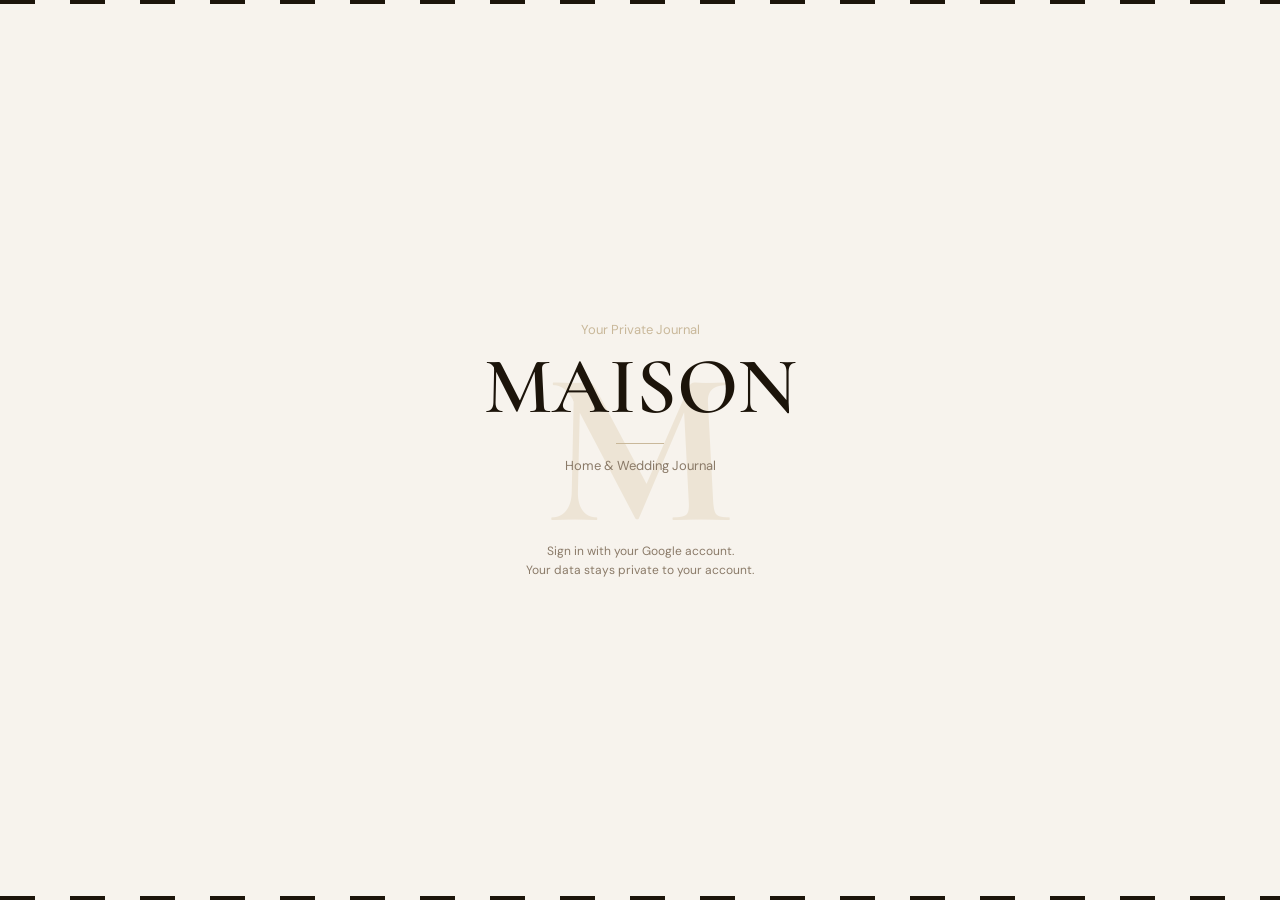
<file: index.html>
<!DOCTYPE html>
<html lang="en-GB">
<head>
<meta charset="UTF-8"/>
<meta name="viewport" content="width=device-width,initial-scale=1,viewport-fit=cover"/>
<meta name="apple-mobile-web-app-capable" content="yes"/>
<meta name="apple-mobile-web-app-status-bar-style" content="default"/>
<meta name="theme-color" content="#f7f3ed"/>
<title>MAISON</title>
<link rel="manifest" href="manifest.json"/>
<script src="https://accounts.google.com/gsi/client" async defer></script>
<link href="https://fonts.googleapis.com/css2?family=Cormorant+Garamond:wght@500;600;700&family=DM+Sans:wght@400;500;600;700&display=swap" rel="stylesheet"/>
<link rel="stylesheet" href="css/maison.css?v=20261120141400"/>
</head>
<body>
<input type="file" id="file-input" accept="image/*"/>
<input type="file" id="file-input-camera" accept="image/*" capture="environment"/>
<input type="file" id="fp-file-input" accept="image/*"/>
<input type="file" id="rm-tile-input" accept="image/*" multiple/>
<input type="file" id="closet-cam" accept="image/*" capture="environment" onchange="closetFilesPicked(this)"/>
<input type="file" id="closet-lib" accept="image/*" multiple onchange="closetFilesPicked(this)"/>

<!-- SIDE PANEL -->
<div id="panel-overlay" onclick="closeSidePanel()"></div>
<div id="side-panel">
  <div class="panel-head"><div class="panel-title">Gallery</div><button class="panel-close" onclick="closeSidePanel()">×</button></div>
  <div class="panel-mode-tabs"><button class="panel-mode-tab active" id="pmt-photos" onclick="setPanelMode('photos')">Photos</button><button class="panel-mode-tab" id="pmt-links" onclick="setPanelMode('links')">Links</button></div>
  <div class="panel-filter-row" id="panel-filter-row"></div>
  <div class="panel-body" id="panel-body"></div>
</div>

<!-- AUTH -->
<div id="auth-screen">
  <div class="auth-deco">M</div>
  <div class="auth-box">
    <div class="masthead">
      <div class="masthead-sub">Your Private Journal</div>
      <div class="masthead-title">MAISON</div>
      <div class="masthead-rule"></div>
      <div class="masthead-tagline">Home &amp; Wedding Journal</div>
    </div>
    <div style="display:flex;flex-direction:column;align-items:center;gap:18px;margin-top:8px">
      <div id="g_signin_btn"></div>
      <div id="auth-err" class="err-msg" style="display:none"></div>
    </div>
    <p class="auth-note">Sign in with your Google account.<br/>Your data stays private to your account.</p>
  </div>
</div>

<!-- APP -->
<div id="app">
  <header>
    <div class="header-inner">
      <div class="header-top">
        <div class="hdr-left"><button id="hdr-back" class="hdr-back" onclick="goBack()"><span class="chev">‹</span><span id="hdr-back-label">Home</span></button></div>
        <div class="header-brand" onclick="showSection('dashboard')"><div class="brand-name">MAISON</div></div>
        <div class="hdr-right"><button class="header-btn" onclick="openSettings()" aria-label="Settings">
          <svg width="18" height="18" viewBox="0 0 24 24" fill="none" stroke="currentColor" stroke-width="1.6"><circle cx="12" cy="12" r="3"/><path d="M19.4 15a1.65 1.65 0 00.33 1.82l.06.06a2 2 0 010 2.83 2 2 0 01-2.83 0l-.06-.06a1.65 1.65 0 00-1.82-.33 1.65 1.65 0 00-1 1.51V21a2 2 0 01-4 0v-.09A1.65 1.65 0 009 19.4a1.65 1.65 0 00-1.82.33l-.06.06a2 2 0 01-2.83-2.83l.06-.06A1.65 1.65 0 004.68 15a1.65 1.65 0 00-1.51-1H3a2 2 0 010-4h.09A1.65 1.65 0 004.6 9a1.65 1.65 0 00-.33-1.82l-.06-.06a2 2 0 012.83-2.83l.06.06A1.65 1.65 0 009 4.68a1.65 1.65 0 001-1.51V3a2 2 0 014 0v.09a1.65 1.65 0 001 1.51 1.65 1.65 0 001.82-.33l.06-.06a2 2 0 012.83 2.83l-.06.06A1.65 1.65 0 0019.4 9a1.65 1.65 0 001.51 1H21a2 2 0 010 4h-.09a1.65 1.65 0 00-1.51 1z"/></svg>
        </button></div>
      </div>
    </div>
  </header>
  <main id="main-content"></main>
  <div id="camera-dock"></div>
</div>

<div id="modal" class="modal-overlay" style="display:none" onclick="if(event.target===this)closeModal()">
  <div class="modal-box" id="modal-box"></div>
</div>

<script src="js/core.js?v=20261120141400"></script>
<script src="js/sync.js?v=20261120141400"></script>
<script src="js/app.js?v=20261120141400"></script>
<script src="js/capture.js?v=20261120141400"></script>
<script src="js/house.js?v=20261120141400"></script>
<script src="js/dayout.js?v=20261120141400"></script>
<script src="js/events-data.js?v=20261120141400"></script>
<script src="js/events-day.js?v=20261120141400"></script>
<script src="js/events-map.js?v=20261120141400"></script>
<script src="js/events-more.js?v=20261120141400"></script>
<script src="js/wedding-recipes.js?v=20261120141400"></script>
<script src="js/moods-dashboard.js?v=20261120141400"></script>
<script src="js/music.js?v=20261120141400"></script>
<script src="js/closet.js?v=20261120141400"></script>
<script src="js/view.js?v=20261120141400"></script>
<script src="js/settings.js?v=20261120141400"></script>
</body>
</html>
</file>
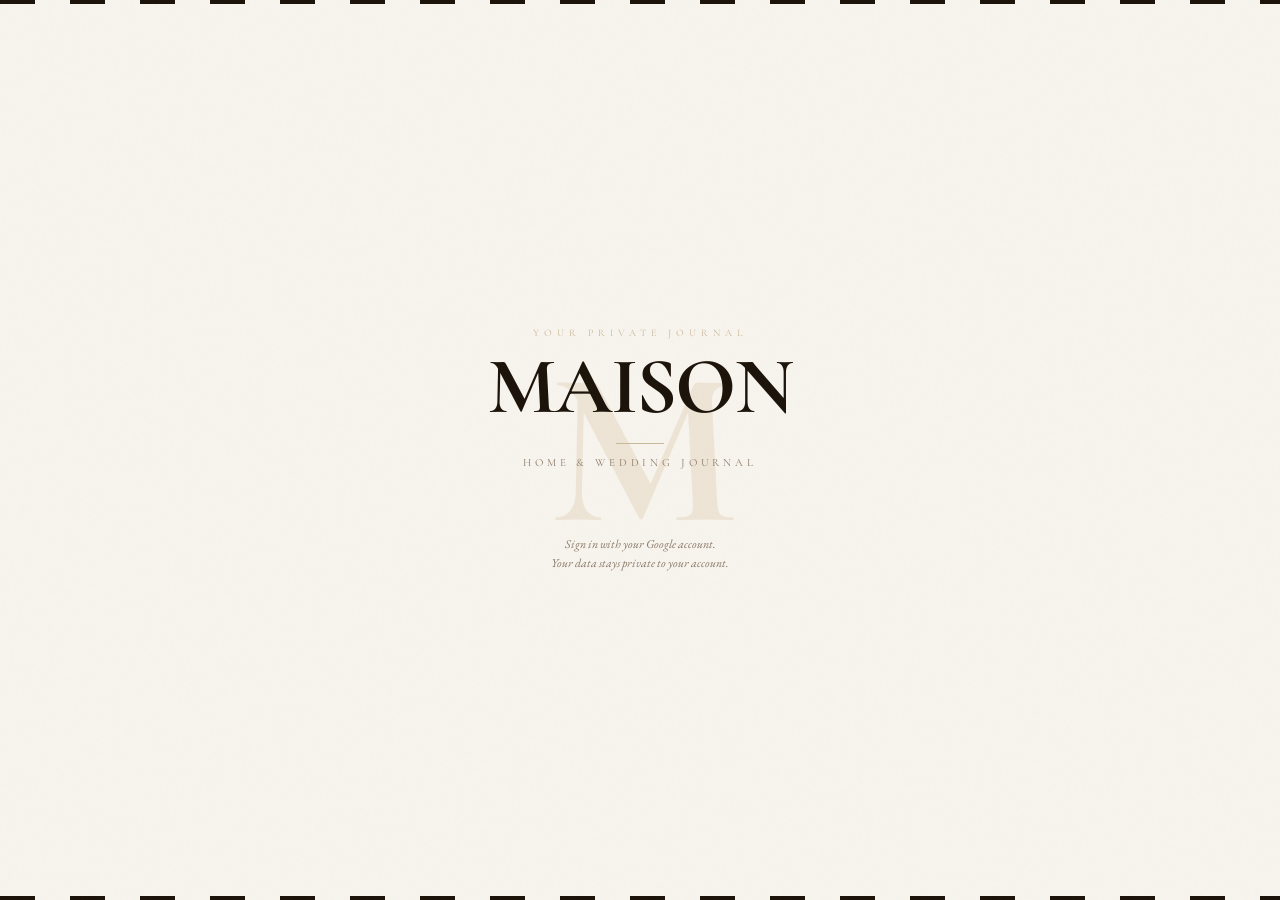
<file: maison_download.html>
<!DOCTYPE html>
<html lang="en-GB">
<head>
<meta charset="UTF-8"/>
<meta name="viewport" content="width=device-width,initial-scale=1,viewport-fit=cover"/>
<meta name="mobile-web-app-capable" content="yes"/>
<meta name="apple-mobile-web-app-capable" content="yes"/>
<meta name="apple-mobile-web-app-status-bar-style" content="default"/>
<meta name="apple-mobile-web-app-title" content="MAISON"/>
<meta name="theme-color" content="#f7f3ed"/>
<meta name="description" content="Your private home & wedding planning journal."/>
<title>MAISON — Home & Wedding Journal</title>
<script src="https://accounts.google.com/gsi/client" async defer></script>
<link rel="preconnect" href="https://fonts.googleapis.com"/>
<link href="https://fonts.googleapis.com/css2?family=Cormorant+Garamond:ital,wght@0,300;0,400;0,600;0,700;1,300;1,400&family=EB+Garamond:ital,wght@0,400;0,500;1,400&display=swap" rel="stylesheet"/>
<style>
*{box-sizing:border-box;margin:0;padding:0;-webkit-tap-highlight-color:transparent}
:root{
  --ink:#1c140a;--cream:#f7f3ed;--bone:#ede4d5;--warm:#c9b89a;
  --muted:#8a7a68;--red:#a82020;--green:#2a5f3f;--gold:#b8962e;
  --section-pad:28px 20px 160px;
}
body{font-family:'EB Garamond',serif;background:var(--cream);color:var(--ink);min-height:100vh;overflow-x:hidden;-webkit-text-size-adjust:100%}
::-webkit-scrollbar{width:4px}::-webkit-scrollbar-thumb{background:var(--warm);border-radius:2px}
input,textarea,select{font-family:'EB Garamond',serif;font-size:16px;background:transparent}
input::placeholder,textarea::placeholder{color:#bbb;font-style:italic}
button{font-family:'Cormorant Garamond',serif;cursor:pointer;touch-action:manipulation}
a{color:var(--ink)}
img{display:block;max-width:100%}
select{cursor:pointer}

body::after{
  content:'';position:fixed;inset:0;pointer-events:none;z-index:9999;
  background-image:url("data:image/svg+xml,%3Csvg viewBox='0 0 256 256' xmlns='http://www.w3.org/2000/svg'%3E%3Cfilter id='noise'%3E%3CfeTurbulence type='fractalNoise' baseFrequency='0.9' numOctaves='4' stitchTiles='stitch'/%3E%3C/filter%3E%3Crect width='100%25' height='100%25' filter='url(%23noise)' opacity='0.04'/%3E%3C/svg%3E");
  opacity:.35;
}

#auth-screen{
  min-height:100vh;display:flex;flex-direction:column;
  align-items:center;justify-content:center;padding:24px;
  background:var(--cream);position:relative;overflow:hidden;
}
#auth-screen::before,#auth-screen::after{
  content:'';position:absolute;left:0;right:0;height:4px;
  background:repeating-linear-gradient(90deg,var(--ink) 0,var(--ink) 35px,transparent 35px,transparent 70px);
}
#auth-screen::before{top:0}#auth-screen::after{bottom:0}
.auth-deco{position:absolute;font-family:'Cormorant Garamond',serif;font-size:220px;font-weight:700;color:var(--bone);letter-spacing:-.04em;line-height:1;pointer-events:none;user-select:none;top:50%;left:50%;transform:translate(-50%,-50%);white-space:nowrap}
.auth-box{max-width:380px;width:100%;position:relative;z-index:1}
.masthead{text-align:center;margin-bottom:48px}
.masthead-sub{font-size:10px;letter-spacing:.5em;text-transform:uppercase;color:var(--warm);font-family:'Cormorant Garamond',serif;margin-bottom:14px}
.masthead-title{font-family:'Cormorant Garamond',serif;font-size:80px;font-weight:700;color:var(--ink);line-height:.85;letter-spacing:-.02em}
.masthead-rule{width:48px;height:1px;background:var(--warm);margin:22px auto 12px}
.masthead-tagline{font-size:11px;letter-spacing:.35em;text-transform:uppercase;color:var(--muted);font-family:'Cormorant Garamond',serif}
.field-label{display:block;font-size:10px;letter-spacing:.18em;text-transform:uppercase;color:var(--muted);margin-bottom:5px;font-weight:600}
.field-input{width:100%;border:none;border-bottom:1px solid var(--warm);padding:9px 2px;color:var(--ink);font-size:15px;outline:none;margin-bottom:18px;border-radius:0;transition:border-color .2s}
.field-input:focus{border-bottom-color:var(--ink)}
textarea.field-input{resize:vertical;min-height:80px;border:1px solid var(--warm);padding:9px}
select.field-input{appearance:none;-webkit-appearance:none}
.btn-solid{background:var(--ink);border:none;color:var(--cream);font-family:'Cormorant Garamond',serif;font-size:13px;letter-spacing:.14em;text-transform:uppercase;padding:13px 28px;width:100%;transition:opacity .2s}
.btn-solid:hover{opacity:.82}
.btn-solid.sm{padding:9px 20px;width:auto;font-size:12px}
.btn-solid.green{background:var(--green)}
.btn-solid.red{background:var(--red)}
.btn-ghost{background:transparent;border:1px solid rgba(28,20,10,.22);color:var(--muted);font-family:'Cormorant Garamond',serif;font-size:11px;letter-spacing:.14em;text-transform:uppercase;padding:7px 16px;transition:all .2s}
.btn-ghost:hover,.btn-ghost.active{background:rgba(28,20,10,.08);border-color:var(--ink);color:var(--ink)}
.btn-ghost.danger{border-color:var(--red);color:var(--red)}
.btn-ghost.danger:hover{background:rgba(168,32,32,.08)}
.btn-text{background:none;border:none;font-family:'Cormorant Garamond',serif;font-size:11px;letter-spacing:.14em;text-transform:uppercase;color:var(--muted);padding:0}
.btn-text:hover{color:var(--ink)}
.auth-note{text-align:center;font-size:12px;color:var(--muted);margin-top:18px;font-style:italic;line-height:1.6}
.err-msg{color:var(--red);font-size:13px;margin-bottom:12px;font-style:italic}

#app{display:none;min-height:100vh;flex-direction:column}
#app.visible{display:flex}
header{position:sticky;top:0;z-index:200;background:rgba(247,243,237,.97);backdrop-filter:blur(12px);border-bottom:1px solid var(--bone)}
.header-stripe{height:3px;background:repeating-linear-gradient(90deg,var(--ink) 0,var(--ink) 30px,transparent 30px,transparent 60px)}
.header-inner{max-width:980px;margin:0 auto;padding:0 20px}
.header-top{display:flex;align-items:center;justify-content:space-between;padding:12px 0 8px}
.header-user{font-size:10px;letter-spacing:.3em;text-transform:uppercase;color:var(--muted);font-family:'Cormorant Garamond',serif}
.header-brand{text-align:center}
.brand-name{font-family:'Cormorant Garamond',serif;font-size:34px;font-weight:700;letter-spacing:-.025em;color:var(--ink);line-height:1}
.brand-sub{font-size:8px;letter-spacing:.55em;text-transform:uppercase;color:var(--warm);font-family:'Cormorant Garamond',serif}
.header-settings{background:none;border:none;color:var(--muted);display:flex;align-items:center;gap:5px;font-family:'Cormorant Garamond',serif;font-size:10px;letter-spacing:.2em;text-transform:uppercase;transition:color .2s}
.header-settings:hover{color:var(--ink)}
nav{display:flex;justify-content:center;border-top:1px solid var(--bone);overflow-x:auto;-webkit-overflow-scrolling:touch;gap:0}
.nav-btn{background:none;border:none;border-bottom:2px solid transparent;padding:11px 20px;font-family:'Cormorant Garamond',serif;font-size:11px;letter-spacing:.2em;text-transform:uppercase;color:var(--muted);margin-bottom:-1px;white-space:nowrap;transition:color .2s}
.nav-btn.active{border-bottom-color:var(--ink);color:var(--ink)}
main{max-width:980px;margin:0 auto;padding:var(--section-pad);width:100%;flex:1}

#camera-dock{position:fixed;bottom:0;left:0;right:0;z-index:150;background:rgba(247,243,237,.96);backdrop-filter:blur(16px);border-top:1px solid var(--bone);display:flex;justify-content:center;padding:14px 0 calc(20px + env(safe-area-inset-bottom));gap:20px}
.cam-wrap{display:flex;flex-direction:column;align-items:center;gap:5px}
.cam-btn{width:58px;height:58px;border-radius:50%;background:var(--ink);border:3px solid var(--cream);outline:1px solid var(--ink);display:flex;align-items:center;justify-content:center;color:var(--cream);box-shadow:0 4px 20px rgba(28,20,10,.22);transition:transform .2s,box-shadow .2s;-webkit-tap-highlight-color:transparent;touch-action:manipulation}
.cam-btn:active{transform:scale(0.96)}
.cam-btn:hover{transform:scale(1.07);box-shadow:0 6px 28px rgba(28,20,10,.3)}
.cam-btn.mood{background:var(--gold)}
.cam-label{font-size:8px;letter-spacing:.3em;text-transform:uppercase;color:var(--muted);font-family:'Cormorant Garamond',serif}
#file-input{display:none}
#file-input-camera{display:none}

.modal-overlay{position:fixed;inset:0;background:rgba(28,20,10,.52);backdrop-filter:blur(8px);z-index:500;display:flex;align-items:center;justify-content:center;padding:16px}
.modal-box{background:var(--cream);max-width:540px;width:100%;max-height:92vh;overflow-y:auto;padding:32px 36px;animation:modalIn .22s ease;border-top:3px solid var(--ink)}
@keyframes modalIn{from{opacity:0;transform:translateY(14px)}to{opacity:1;transform:translateY(0)}}
.modal-head{display:flex;justify-content:space-between;align-items:flex-start;margin-bottom:22px}
.modal-title{font-family:'Cormorant Garamond',serif;font-size:20px;font-weight:700;letter-spacing:.08em;color:var(--ink);text-transform:uppercase}
.modal-close{background:none;border:none;color:var(--muted);font-size:24px;line-height:1;margin-left:16px;padding:0;font-family:serif}
.modal-close:hover{color:var(--ink)}
.modal-preview{width:100%;max-height:240px;object-fit:cover;margin-bottom:16px;border:1px solid var(--bone)}
.modal-row{display:flex;gap:10px;flex-wrap:wrap;margin-top:8px}

.section-rule{border-top:3px solid var(--ink);padding-top:18px;margin-bottom:26px;display:flex;justify-content:space-between;align-items:flex-end;flex-wrap:wrap;gap:12px}
.section-title{font-family:'Cormorant Garamond',serif;font-size:30px;font-weight:700;color:var(--ink);text-transform:uppercase;letter-spacing:-.01em}
.section-sub{font-family:'EB Garamond',serif;font-size:13px;color:var(--muted);font-style:italic;margin-top:4px}
.room-tabs-row{display:flex;border-bottom:1px solid var(--bone);margin-bottom:22px;overflow-x:auto;-webkit-overflow-scrolling:touch;gap:0}
.room-tab{background:none;border:none;border-bottom:2px solid transparent;padding:10px 18px;font-family:'Cormorant Garamond',serif;font-size:12px;letter-spacing:.16em;text-transform:uppercase;color:var(--muted);white-space:nowrap;margin-bottom:-1px;transition:color .2s}
.room-tab.active{border-bottom-color:var(--ink);color:var(--ink)}

.budget-block{background:var(--bone);padding:18px 22px;margin-bottom:22px;border-left:3px solid var(--ink)}
.budget-row{display:flex;justify-content:space-between;align-items:baseline;margin-bottom:10px}
.budget-label{font-size:10px;letter-spacing:.18em;text-transform:uppercase;color:var(--muted);font-family:'Cormorant Garamond',serif;font-weight:600}
.budget-amount{font-family:'Cormorant Garamond',serif;font-size:28px;color:var(--ink)}
.budget-amount.over{color:var(--red)}
.bar-track{height:2px;background:rgba(28,20,10,.12);margin-bottom:6px}
.bar-fill{height:100%;background:var(--ink);transition:width .6s}
.bar-fill.over{background:var(--red)}
.bar-note{font-family:'Cormorant Garamond',serif;font-size:11px;letter-spacing:.1em;text-transform:uppercase;color:var(--muted)}
.bar-note.over{color:var(--red)}

.photo-grid{columns:2 180px;gap:12px;margin-top:16px}
.photo-card{break-inside:avoid;margin-bottom:12px;position:relative;overflow:hidden;background:var(--bone);border:1px solid var(--bone);transition:box-shadow .2s}
.photo-card:hover{box-shadow:0 4px 20px rgba(28,20,10,.12)}
.photo-card img{width:100%;display:block;transition:transform .5s;cursor:pointer}
.photo-card:hover img{transform:scale(1.04)}
.photo-card-actions{position:absolute;top:7px;right:7px;display:flex;flex-direction:column;gap:5px;opacity:0;transition:opacity .2s}
.photo-card:hover .photo-card-actions{opacity:1}
.img-btn{width:28px;height:28px;border:none;display:flex;align-items:center;justify-content:center;backdrop-filter:blur(4px);transition:all .2s}
.img-btn.default{background:rgba(247,243,237,.9);color:var(--ink)}
.img-btn.liked{background:rgba(168,32,32,.88);color:var(--cream)}
.img-btn.del{background:rgba(168,32,32,.88);color:var(--cream)}
.photo-note{padding:10px 12px 12px;font-size:13px;color:var(--ink);line-height:1.55;background:var(--cream);border-top:1px solid var(--bone)}
.photo-link{display:block;padding:6px 12px;font-size:11px;color:var(--muted);font-family:'Cormorant Garamond',serif;letter-spacing:.1em;background:var(--bone);border-top:1px solid rgba(28,20,10,.07);text-decoration:none;text-overflow:ellipsis;overflow:hidden;white-space:nowrap}
.photo-link:hover{color:var(--ink)}
.photo-price{padding:4px 12px 10px;font-family:'Cormorant Garamond',serif;font-size:16px;color:var(--green)}
.liked-dot{position:absolute;top:7px;left:7px;width:6px;height:6px;border-radius:50%;background:var(--red)}

.item-row{display:flex;align-items:flex-start;gap:12px;padding:12px 0;border-bottom:1px solid var(--bone)}
.item-thumb{width:52px;height:52px;object-fit:cover;flex-shrink:0;border:1px solid var(--bone)}
.item-thumb-ph{width:52px;height:52px;background:var(--bone);flex-shrink:0;display:flex;align-items:center;justify-content:center;color:var(--warm);font-size:22px}
.item-body{flex:1;min-width:0}
.item-name{font-size:15px;color:var(--ink);margin-bottom:2px}
.item-store{font-size:10px;color:var(--muted);font-family:'Cormorant Garamond',serif;letter-spacing:.12em;text-transform:uppercase;margin-bottom:4px}
.item-link{font-size:11px;color:var(--muted);text-decoration:underline;word-break:break-all}
.item-link:hover{color:var(--ink)}
.item-price{font-family:'Cormorant Garamond',serif;font-size:18px;color:var(--ink);flex-shrink:0;white-space:nowrap}
.icon-btn{background:none;border:none;color:var(--muted);padding:3px;display:flex;transition:color .2s}
.icon-btn:hover{color:var(--red)}

.mood-board{min-height:300px;background:var(--bone);padding:20px;display:flex;flex-wrap:wrap;gap:10px;margin-bottom:20px;position:relative;border:2px dashed var(--warm)}
.mood-board.empty-board{align-items:center;justify-content:center}
.mood-tile{position:relative;overflow:hidden;border:1px solid var(--bone);background:var(--cream)}
.mood-tile img{display:block;width:100%;height:100%;object-fit:cover}
.mood-tile.size-sm{width:130px;height:130px}
.mood-tile.size-md{width:200px;height:150px}
.mood-tile.size-lg{width:280px;height:200px}
.mood-tile .tile-note{position:absolute;bottom:0;left:0;right:0;background:rgba(28,20,10,.6);color:var(--cream);font-size:11px;padding:5px 7px;transform:translateY(100%);transition:transform .2s}
.mood-tile:hover .tile-note{transform:translateY(0)}
.mood-palette{display:flex;gap:8px;flex-wrap:wrap;margin-bottom:14px}
.palette-swatch{width:32px;height:32px;border:2px solid transparent;transition:border-color .2s;cursor:pointer}
.palette-swatch:hover{border-color:var(--ink)}

.recipe-grid{columns:2 240px;gap:14px;margin-top:16px}
.recipe-card{break-inside:avoid;margin-bottom:14px;background:var(--cream);border:1px solid var(--bone);overflow:hidden}
.recipe-img{width:100%;max-height:200px;object-fit:cover;display:block;cursor:pointer}
.recipe-body{padding:14px 16px 16px}
.recipe-tag{display:inline-block;font-size:9px;letter-spacing:.18em;text-transform:uppercase;border:1px solid var(--bone);padding:2px 8px;margin-right:5px;margin-bottom:8px;color:var(--muted);font-family:'Cormorant Garamond',serif}
.recipe-title{font-family:'Cormorant Garamond',serif;font-size:18px;font-weight:600;color:var(--ink);margin-bottom:6px}
.recipe-text{font-size:13px;color:var(--muted);line-height:1.6;white-space:pre-wrap}

.empty{font-size:15px;color:var(--muted);font-style:italic;padding:48px 0;text-align:center}
.empty-icon{font-size:36px;margin-bottom:10px;opacity:.4}
.flex-between{display:flex;justify-content:space-between;align-items:flex-start;gap:12px;flex-wrap:wrap}
.flex-center{display:flex;align-items:center;gap:8px;flex-wrap:wrap}
.mb8{margin-bottom:8px}.mb14{margin-bottom:14px}.mb20{margin-bottom:20px}
.divider{border:none;border-top:1px solid var(--bone);margin:20px 0}
.tag-pill{background:transparent;border:1px solid rgba(28,20,10,.18);color:var(--muted);font-family:'Cormorant Garamond',serif;font-size:10px;letter-spacing:.14em;text-transform:uppercase;padding:4px 12px;transition:all .2s}
.tag-pill:hover,.tag-pill.active{background:rgba(28,20,10,.08);border-color:var(--ink);color:var(--ink)}
.tag-row{display:flex;gap:6px;flex-wrap:wrap;margin-bottom:18px}

@media(max-width:520px){
  .brand-name{font-size:26px}
  .nav-btn{padding:11px 10px;font-size:10px}
  .photo-grid,.recipe-grid{columns:1}
  .modal-box{padding:22px 18px}
  .mood-tile.size-md{width:140px;height:110px}
  .mood-tile.size-lg{width:180px;height:140px}
}
</style>
</head>
<body>

<input type="file" id="file-input" accept="image/*"/>
<input type="file" id="file-input-camera" accept="image/*" capture="environment"/>

<div id="auth-screen">
  <div class="auth-deco">M</div>
  <div class="auth-box">
    <div class="masthead">
      <div class="masthead-sub">Your Private Journal</div>
      <div class="masthead-title">MAISON</div>
      <div class="masthead-rule"></div>
      <div class="masthead-tagline">Home &amp; Wedding Journal</div>
    </div>
    <div style="display:flex;flex-direction:column;align-items:center;gap:18px;margin-top:8px">
      <div id="g_signin_btn"></div>
      <div id="auth-err" class="err-msg" style="display:none"></div>
    </div>
    <p class="auth-note">Sign in with your Google account.<br/>Your data stays private to your account.</p>
  </div>
</div>

<div id="app">
  <header>
    <div class="header-stripe"></div>
    <div class="header-inner">
      <div class="header-top">
        <span class="header-user" id="header-username"></span>
        <div class="header-brand">
          <div class="brand-name">MAISON</div>
          <div class="brand-sub">Home &amp; Wedding Journal</div>
        </div>
        <button class="header-settings" onclick="openSettings()">
          <svg width="14" height="14" viewBox="0 0 24 24" fill="none" stroke="currentColor" stroke-width="1.6"><circle cx="12" cy="12" r="3"/><path d="M19.4 15a1.65 1.65 0 00.33 1.82l.06.06a2 2 0 010 2.83 2 2 0 01-2.83 0l-.06-.06a1.65 1.65 0 00-1.82-.33 1.65 1.65 0 00-1 1.51V21a2 2 0 01-4 0v-.09A1.65 1.65 0 009 19.4a1.65 1.65 0 00-1.82.33l-.06.06a2 2 0 01-2.83-2.83l.06-.06A1.65 1.65 0 004.68 15a1.65 1.65 0 00-1.51-1H3a2 2 0 010-4h.09A1.65 1.65 0 004.6 9a1.65 1.65 0 00-.33-1.82l-.06-.06a2 2 0 012.83-2.83l.06.06A1.65 1.65 0 009 4.68a1.65 1.65 0 001-1.51V3a2 2 0 014 0v.09a1.65 1.65 0 001 1.51 1.65 1.65 0 001.82-.33l.06-.06a2 2 0 012.83 2.83l-.06.06A1.65 1.65 0 0019.4 9a1.65 1.65 0 001.51 1H21a2 2 0 010 4h-.09a1.65 1.65 0 00-1.51 1z"/></svg>
          Settings
        </button>
      </div>
      <nav>
        <button class="nav-btn active" data-section="home" onclick="showSection('home')">Our Home</button>
        <button class="nav-btn" data-section="wedding" onclick="showSection('wedding')">Wedding</button>
        <button class="nav-btn" data-section="honeymoon" onclick="showSection('honeymoon')">Honeymoon</button>
        <button class="nav-btn" data-section="recipes" onclick="showSection('recipes')">Recipes</button>
      </nav>
    </div>
  </header>
  <main id="main-content"></main>
  <div id="camera-dock">
    <div class="cam-wrap">
      <button class="cam-btn" onclick="triggerCapture()">
        <svg width="22" height="22" viewBox="0 0 24 24" fill="none" stroke="currentColor" stroke-width="1.6" stroke-linecap="round" stroke-linejoin="round"><path d="M23 19a2 2 0 01-2 2H3a2 2 0 01-2-2V8a2 2 0 012-2h4l2-3h6l2 3h4a2 2 0 012 2z"/><circle cx="12" cy="13" r="4"/></svg>
      </button>
      <div class="cam-label">Capture</div>
    </div>
    <div class="cam-wrap">
      <button class="cam-btn mood" onclick="openMoodBoard()">
        <svg width="20" height="20" viewBox="0 0 24 24" fill="none" stroke="currentColor" stroke-width="1.6" stroke-linecap="round" stroke-linejoin="round"><rect x="3" y="3" width="7" height="7"/><rect x="14" y="3" width="7" height="7"/><rect x="14" y="14" width="7" height="7"/><rect x="3" y="14" width="7" height="7"/></svg>
      </button>
      <div class="cam-label">Mood Board</div>
    </div>
  </div>
</div>

<div id="modal" class="modal-overlay" style="display:none" onclick="if(event.target===this)closeModal()">
  <div class="modal-box" id="modal-box"></div>
</div>

<script>
// ── STATE ──
let currentUser=null,currentSection='home',capturedDataURL=null;

function getStore(k,d){try{const v=localStorage.getItem(k);return v?JSON.parse(v):d;}catch(e){return d;}}
function setStore(k,v){try{localStorage.setItem(k,JSON.stringify(v));}catch(e){}}
function userData(k,d){return getStore(`maison_${currentUser}_${k}`,d);}
function saveData(k,v){setStore(`maison_${currentUser}_${k}`,v);}
function uid(){return Date.now().toString(36)+Math.random().toString(36).slice(2,6);}

// ── AUTH (Google) ──
function initGoogle(){
  google.accounts.id.initialize({
    client_id:'643043876163-9evtski9p2oqs4s1pg0nn4g1tnqdeiv8.apps.googleusercontent.com',
    callback:handleGoogleLogin,
    auto_select:false
  });
  google.accounts.id.renderButton(
    document.getElementById('g_signin_btn'),
    {theme:'outline',size:'large',text:'sign_in_with',shape:'rectangular',width:260}
  );
}
function parseJwt(token){
  try{const b=token.split('.')[1];return JSON.parse(atob(b.replace(/-/g,'+').replace(/_/g,'/')));}catch(e){return null;}
}
function handleGoogleLogin(response){
  const payload=parseJwt(response.credential);
  if(!payload){document.getElementById('auth-err').textContent='Sign-in failed. Please try again.';document.getElementById('auth-err').style.display='block';return;}
  currentUser=payload.sub;
  const displayName=payload.name||payload.email||'User';
  document.getElementById('auth-screen').style.display='none';
  document.getElementById('app').classList.add('visible');
  document.getElementById('header-username').textContent=displayName;
  showSection('home');
}
window.addEventListener('load',()=>{
  if(typeof google!=='undefined'&&google.accounts)initGoogle();
  else document.querySelector('script[src*="gsi"]').addEventListener('load',initGoogle);
});

// ── NAV ──
function showSection(s){
  currentSection=s;
  document.querySelectorAll('.nav-btn').forEach(b=>b.classList.toggle('active',b.dataset.section===s));
  const main=document.getElementById('main-content');
  if(s==='home')renderHome(main);
  else if(s==='wedding')renderWedding(main);
  else if(s==='honeymoon')renderHoneymoon(main);
  else if(s==='recipes')renderRecipes(main);
}

// ── MODAL ──
function openModal(html){document.getElementById('modal-box').innerHTML=html;document.getElementById('modal').style.display='flex';}
function closeModal(){document.getElementById('modal').style.display='none';document.getElementById('modal-box').innerHTML='';}

// ── CAPTURE ──
function triggerCapture(){
  const home=userData('home',{rooms:[]});
  let roomOpts=home.rooms.map(r=>`<option value="home_${r.id}">${r.name} (Room)</option>`).join('');
  openModal(`
    <div class="modal-head"><div class="modal-title">Add Photo</div><button class="modal-close" onclick="closeModal()">×</button></div>
    <label class="field-label">Save To</label>
    <select id="cap-dest" class="field-input">
      ${roomOpts}
      <option value="wedding">Wedding Inspiration</option>
      <option value="honeymoon">Honeymoon Inspiration</option>
      <option value="recipes">Recipe</option>
    </select>
    <div class="modal-row" style="margin-top:4px">
      <button class="btn-solid sm green" onclick="pickFile('camera')">📷 Take Photo</button>
      <button class="btn-solid sm" onclick="pickFile('gallery')">🖼 From Gallery</button>
    </div>
    <div id="cap-preview-wrap" style="margin-top:14px;display:none">
      <img id="cap-preview" class="modal-preview"/>
      <label class="field-label">Note / Caption</label>
      <textarea id="cap-note" class="field-input" placeholder="Add a note…" rows="3"></textarea>
      <label class="field-label">Link (optional)</label>
      <input id="cap-link" class="field-input" placeholder="https://…" type="url"/>
      <label class="field-label">Price — £ (optional)</label>
      <input id="cap-price" class="field-input" placeholder="0.00" type="number" min="0" step="0.01"/>
      <label class="field-label">Item / Vendor Name (optional)</label>
      <input id="cap-name" class="field-input" placeholder="e.g. IKEA Kallax"/>
      <div class="modal-row" style="margin-top:8px">
        <button class="btn-solid sm" onclick="saveCapture()">Save to Journal</button>
        <button class="btn-ghost" onclick="closeModal()">Cancel</button>
      </div>
    </div>`);
}
function pickFile(source){
  const fi=source==='camera'?document.getElementById('file-input-camera'):document.getElementById('file-input');
  fi.onchange=e=>{
    const file=e.target.files[0];if(!file)return;
    const reader=new FileReader();
    reader.onload=ev=>{
      capturedDataURL=ev.target.result;
      const pw=document.getElementById('cap-preview-wrap');
      if(pw){pw.style.display='block';document.getElementById('cap-preview').src=capturedDataURL;}
    };
    reader.readAsDataURL(file);fi.value='';
  };fi.click();
}
function saveCapture(){
  if(!capturedDataURL){alert('Please select a photo first.');return;}
  const dest=document.getElementById('cap-dest').value;
  const note=document.getElementById('cap-note').value.trim();
  const link=document.getElementById('cap-link').value.trim();
  const price=parseFloat(document.getElementById('cap-price').value)||0;
  const name=document.getElementById('cap-name').value.trim();
  const photo={id:uid(),img:capturedDataURL,note,link,price,name,date:Date.now(),liked:false};
  if(dest.startsWith('home_')){
    const roomId=dest.replace('home_','');const home=userData('home',{rooms:[]});
    const room=home.rooms.find(r=>r.id===roomId);
    if(room){room.photos=room.photos||[];room.photos.push(photo);saveData('home',home);}
  } else if(dest==='wedding'){
    const w=userData('wedding',{inspo:[]});w.inspo.push(photo);saveData('wedding',w);
  } else if(dest==='honeymoon'){
    const h=userData('honeymoon',{rooms:[],inspo:[],budget:0});
    if(!h.inspo)h.inspo=[];h.inspo.push(photo);saveData('honeymoon',h);
  } else if(dest==='recipes'){
    const r=userData('recipes',{items:[]});
    r.items.push({id:uid(),img:capturedDataURL,title:name||'New Recipe',tags:[],text:note,date:Date.now()});
    saveData('recipes',r);
  }
  capturedDataURL=null;closeModal();showSection(currentSection);
}

// ── HOME ──
let activeRoomId=null;
function renderHome(main){
  const home=userData('home',{rooms:[]});
  if(!home.rooms.length){
    main.innerHTML=`<div class="section-rule"><div><div class="section-title">Our Home</div><div class="section-sub">Add rooms to start planning your space.</div></div><button class="btn-solid sm" onclick="openAddRoom()">+ Add Room</button></div><div class="empty"><div class="empty-icon">🏠</div>No rooms yet. Add your first room to begin.</div>`;
    return;
  }
  if(!activeRoomId||!home.rooms.find(r=>r.id===activeRoomId))activeRoomId=home.rooms[0].id;
  const room=home.rooms.find(r=>r.id===activeRoomId);
  const photos=room.photos||[];const items=room.items||[];
  const budget=room.budget||0;
  const spent=items.reduce((s,it)=>s+(it.price||0),0)+photos.reduce((s,p)=>s+(p.price||0),0);
  const pct=budget>0?Math.min(spent/budget*100,100):0;const over=budget>0&&spent>budget;
  const tabs=home.rooms.map(r=>`<button class="room-tab${r.id===activeRoomId?' active':''}" onclick="setActiveRoom('${r.id}')">${r.name}</button>`).join('');
  main.innerHTML=`
    <div class="section-rule"><div><div class="section-title">Our Home</div><div class="section-sub">Track every room, budget &amp; piece of furniture.</div></div><button class="btn-solid sm" onclick="openAddRoom()">+ Room</button></div>
    <div class="room-tabs-row">${tabs}</div>
    <div class="budget-block">
      <div class="budget-row"><div><div class="budget-label">${room.name} Budget</div><div class="budget-amount${over?' over':''}">£${spent.toLocaleString(undefined,{minimumFractionDigits:2,maximumFractionDigits:2})} <span style="font-size:14px;color:var(--muted)">/ £${(budget||0).toLocaleString()}</span></div></div><button class="btn-ghost" onclick="editRoomBudget('${room.id}')">Edit Budget</button></div>
      <div class="bar-track"><div class="bar-fill${over?' over':''}" style="width:${pct}%"></div></div>
      <div class="bar-note${over?' over':''}">${over?'Over budget':'Remaining: £'+(budget-spent).toLocaleString(undefined,{minimumFractionDigits:2,maximumFractionDigits:2})}</div>
    </div>
    <div class="flex-between mb14"><div style="font-family:'Cormorant Garamond',serif;font-size:16px;letter-spacing:.12em;text-transform:uppercase;color:var(--muted)">Furniture &amp; Items</div><div class="flex-center"><button class="btn-ghost" onclick="openAddItem('${room.id}')">+ Add Item</button><button class="btn-ghost danger" onclick="deleteRoom('${room.id}')">Delete Room</button></div></div>
    <div id="room-items">${renderItemList(items,room.id)}</div>
    <div class="flex-between mb14" style="margin-top:22px"><div style="font-family:'Cormorant Garamond',serif;font-size:16px;letter-spacing:.12em;text-transform:uppercase;color:var(--muted)">Photos</div></div>
    <div id="room-photos">${renderPhotoGrid(photos,'home_room',room.id)}</div>`;
}
function renderItemList(items,roomId){
  if(!items.length)return`<div class="empty" style="padding:20px 0;font-size:13px">No items yet.</div>`;
  return items.map(it=>`<div class="item-row">${it.img?`<img class="item-thumb" src="${it.img}"/>`:`<div class="item-thumb-ph">🛋</div>`}<div class="item-body"><div class="item-name">${it.name||'Item'}</div>${it.store?`<div class="item-store">${it.store}</div>`:''}${it.link?`<a class="item-link" href="${it.link}" target="_blank" rel="noopener">${it.link}</a>`:''}</div>${it.price?`<div class="item-price">£${it.price.toLocaleString(undefined,{minimumFractionDigits:2})}</div>`:''}<button class="icon-btn" onclick="deleteItem('${roomId}','${it.id}')"><svg width="15" height="15" viewBox="0 0 24 24" fill="none" stroke="currentColor" stroke-width="2"><polyline points="3 6 5 6 21 6"/><path d="M19 6l-1 14H6L5 6"/><path d="M10 11v6M14 11v6"/><path d="M9 6V4h6v2"/></svg></button></div>`).join('');
}
function renderPhotoGrid(photos,type,contextId){
  if(!photos||!photos.length)return`<div class="empty" style="padding:20px 0;font-size:13px">No photos yet.</div>`;
  return`<div class="photo-grid">${photos.map(p=>`<div class="photo-card">${p.liked?'<div class="liked-dot"></div>':''}<img src="${p.img}" loading="lazy" onclick="viewPhoto('${p.id}','${type}','${contextId}')"/><div class="photo-card-actions"><button class="img-btn${p.liked?' liked':' default'}" onclick="toggleLike('${p.id}','${type}','${contextId}')">♥</button><button class="img-btn del" onclick="deletePhoto('${p.id}','${type}','${contextId}')">✕</button></div>${p.note?`<div class="photo-note">${p.note}</div>`:''}${p.link?`<a class="photo-link" href="${p.link}" target="_blank" rel="noopener">🔗 ${p.link}</a>`:''}${p.price?`<div class="photo-price">£${p.price.toLocaleString(undefined,{minimumFractionDigits:2})}</div>`:''}</div>`).join('')}</div>`;
}
function setActiveRoom(id){activeRoomId=id;showSection('home');}
function openAddRoom(){openModal(`<div class="modal-head"><div class="modal-title">Add Room</div><button class="modal-close" onclick="closeModal()">×</button></div><label class="field-label">Room Name</label><input id="new-room-name" class="field-input" placeholder="e.g. Living Room…"/><label class="field-label">Budget (optional)</label><input id="new-room-budget" class="field-input" type="number" placeholder="0.00" min="0" step="0.01"/><div class="modal-row"><button class="btn-solid sm" onclick="saveRoom()">Create Room</button><button class="btn-ghost" onclick="closeModal()">Cancel</button></div>`);}
function saveRoom(){
  const name=document.getElementById('new-room-name').value.trim();if(!name)return;
  const budget=parseFloat(document.getElementById('new-room-budget').value)||0;
  const home=userData('home',{rooms:[]});const id=uid();
  home.rooms.push({id,name,budget,photos:[],items:[]});saveData('home',home);activeRoomId=id;closeModal();showSection('home');
}
function editRoomBudget(roomId){
  const home=userData('home',{rooms:[]});const room=home.rooms.find(r=>r.id===roomId);
  openModal(`<div class="modal-head"><div class="modal-title">Edit Budget</div><button class="modal-close" onclick="closeModal()">×</button></div><label class="field-label">${room.name} Budget</label><input id="edit-budget" class="field-input" type="number" value="${room.budget||0}" min="0" step="0.01"/><div class="modal-row"><button class="btn-solid sm" onclick="saveRoomBudget('${roomId}')">Save</button><button class="btn-ghost" onclick="closeModal()">Cancel</button></div>`);
}
function saveRoomBudget(id){
  const home=userData('home',{rooms:[]});const room=home.rooms.find(r=>r.id===id);
  if(room){room.budget=parseFloat(document.getElementById('edit-budget').value)||0;saveData('home',home);}
  closeModal();showSection('home');
}
function deleteRoom(roomId){
  if(!confirm('Delete this room and all its photos?'))return;
  const home=userData('home',{rooms:[]});home.rooms=home.rooms.filter(r=>r.id!==roomId);
  activeRoomId=home.rooms.length?home.rooms[0].id:null;saveData('home',home);showSection('home');
}
function openAddItem(roomId){
  openModal(`<div class="modal-head"><div class="modal-title">Add Item</div><button class="modal-close" onclick="closeModal()">×</button></div><label class="field-label">Item Name</label><input id="item-name" class="field-input" placeholder="e.g. IKEA Kallax"/><label class="field-label">Store</label><input id="item-store" class="field-input" placeholder="e.g. IKEA…"/><label class="field-label">Link</label><input id="item-link" class="field-input" type="url" placeholder="https://…"/><label class="field-label">Price</label><input id="item-price" class="field-input" type="number" placeholder="0.00" min="0" step="0.01"/><label class="field-label">Photo (optional)</label><button class="btn-ghost" onclick="pickItemPhoto()">Choose Photo</button><img id="item-img-preview" style="display:none;max-height:120px;margin-top:8px"/><input type="file" id="item-file" accept="image/*" style="display:none"/><div class="modal-row" style="margin-top:14px"><button class="btn-solid sm" onclick="saveItem('${roomId}')">Add to Room</button><button class="btn-ghost" onclick="closeModal()">Cancel</button></div>`);
}
let itemImgData=null;
function pickItemPhoto(){itemImgData=null;const fi=document.getElementById('item-file');fi.onchange=e=>{const f=e.target.files[0];if(!f)return;const r=new FileReader();r.onload=ev=>{itemImgData=ev.target.result;const p=document.getElementById('item-img-preview');p.src=itemImgData;p.style.display='block';};r.readAsDataURL(f);};fi.click();}
function saveItem(roomId){
  const name=document.getElementById('item-name').value.trim();if(!name)return;
  const home=userData('home',{rooms:[]});const room=home.rooms.find(r=>r.id===roomId);if(!room)return;
  room.items=room.items||[];room.items.push({id:uid(),name,store:document.getElementById('item-store').value.trim(),link:document.getElementById('item-link').value.trim(),price:parseFloat(document.getElementById('item-price').value)||0,img:itemImgData||null});
  itemImgData=null;saveData('home',home);closeModal();showSection('home');
}
function deleteItem(roomId,itemId){
  const home=userData('home',{rooms:[]});const room=home.rooms.find(r=>r.id===roomId);
  if(room){room.items=(room.items||[]).filter(i=>i.id!==itemId);saveData('home',home);}showSection('home');
}

// ── PHOTO HELPERS ──
function getPhotosArray(type,contextId){
  if(type==='home_room'){const home=userData('home',{rooms:[]});const room=home.rooms.find(r=>r.id===contextId);return room?(room.photos=room.photos||[],room.photos):[];}
  if(type==='wedding'){const w=userData('wedding',{inspo:[]});return w.inspo=w.inspo||[];}
  if(type==='honeymoon_room'){const h=userData('honeymoon',{rooms:[]});const room=h.rooms.find(r=>r.id===contextId);return room?(room.photos=room.photos||[],room.photos):[];}
  if(type==='honeymoon_inspo'){const h=userData('honeymoon',{rooms:[],inspo:[]});return h.inspo=h.inspo||[];}
  return[];
}
function savePhotosArray(type,contextId,arr){
  if(type==='home_room'){const home=userData('home',{rooms:[]});const room=home.rooms.find(r=>r.id===contextId);if(room){room.photos=arr;saveData('home',home);}}
  else if(type==='wedding'){const w=userData('wedding',{inspo:[]});w.inspo=arr;saveData('wedding',w);}
  else if(type==='honeymoon_room'){const h=userData('honeymoon',{rooms:[]});const room=h.rooms.find(r=>r.id===contextId);if(room){room.photos=arr;saveData('honeymoon',h);}}
  else if(type==='honeymoon_inspo'){const h=userData('honeymoon',{rooms:[],inspo:[]});h.inspo=arr;saveData('honeymoon',h);}
}
function toggleLike(photoId,type,contextId){const arr=getPhotosArray(type,contextId);const p=arr.find(p=>p.id===photoId);if(p)p.liked=!p.liked;savePhotosArray(type,contextId,arr);showSection(currentSection);}
function deletePhoto(photoId,type,contextId){if(!confirm('Remove this photo?'))return;savePhotosArray(type,contextId,getPhotosArray(type,contextId).filter(p=>p.id!==photoId));showSection(currentSection);}
function viewPhoto(photoId,type,contextId){
  const p=getPhotosArray(type,contextId).find(p=>p.id===photoId);if(!p)return;
  openModal(`<div class="modal-head"><div class="modal-title">${p.note||'Photo'}</div><button class="modal-close" onclick="closeModal()">×</button></div><img src="${p.img}" style="width:100%;max-height:360px;object-fit:contain;border:1px solid var(--bone);margin-bottom:12px"/>${p.note?`<p style="font-size:15px;line-height:1.6;margin-bottom:10px">${p.note}</p>`:''}${p.link?`<a href="${p.link}" target="_blank" rel="noopener" style="font-size:13px;color:var(--muted);word-break:break-all">🔗 ${p.link}</a>`:''}${p.price?`<div style="font-family:'Cormorant Garamond',serif;font-size:20px;color:var(--green);margin-top:8px">£${p.price.toLocaleString(undefined,{minimumFractionDigits:2})}</div>`:''}`);
}

// ── WEDDING ──
let weddingTab='inspo';
function renderWedding(main){
  const w=userData('wedding',{inspo:[],wdate:'',venue:'',theme:'',notes:''});
  const tabs=['inspo','moodboard','details'].map(t=>`<button class="room-tab${weddingTab===t?' active':''}" onclick="setWeddingTab('${t}')">${t==='inspo'?'Inspiration':t==='moodboard'?'Mood Board':'Details'}</button>`).join('');
  let content='';
  if(weddingTab==='inspo')content=`<div class="flex-between mb14"><div style="font-family:'Cormorant Garamond',serif;font-size:16px;letter-spacing:.12em;text-transform:uppercase;color:var(--muted)">Inspiration Gallery</div></div>${renderPhotoGrid(w.inspo||[],'wedding','wedding')}`;
  else if(weddingTab==='moodboard')content=renderMoodBoardSection('wedding');
  else content=`<label class="field-label">Wedding Date</label><input id="w-date" class="field-input" type="date" value="${w.wdate||''}"/><label class="field-label">Venue</label><input id="w-venue" class="field-input" placeholder="The Grand Hotel…" value="${w.venue||''}"/><label class="field-label">Theme / Aesthetic</label><input id="w-theme" class="field-input" placeholder="Garden romance…" value="${w.theme||''}"/><label class="field-label">Notes</label><textarea id="w-notes" class="field-input" rows="4">${w.notes||''}</textarea><button class="btn-solid sm" onclick="saveWeddingDetails()">Save Details</button>`;
  main.innerHTML=`<div class="section-rule"><div><div class="section-title">Wedding</div><div class="section-sub">Gather inspiration &amp; build your vision.</div></div></div><div class="room-tabs-row">${tabs}</div>${content}`;
}
function setWeddingTab(t){weddingTab=t;showSection('wedding');}
function saveWeddingDetails(){
  const w=userData('wedding',{inspo:[]});
  w.wdate=document.getElementById('w-date').value;w.venue=document.getElementById('w-venue').value.trim();
  w.theme=document.getElementById('w-theme').value.trim();w.notes=document.getElementById('w-notes').value.trim();
  saveData('wedding',w);alert('Details saved!');
}

// ── HONEYMOON ──
let activeHoneymoonRoomId=null,honeymoonTab='inspo';
function renderHoneymoon(main){
  const h=userData('honeymoon',{rooms:[],inspo:[],budget:0});
  const inspo=h.inspo||[];const budget=h.budget||0;
  const spent=h.rooms.flatMap(r=>r.items||[]).reduce((s,i)=>s+(i.price||0),0)+inspo.reduce((s,p)=>s+(p.price||0),0);
  const pct=budget>0?Math.min(spent/budget*100,100):0;const over=budget>0&&spent>budget;
  const tabs=['inspo','rooms','budget'].map(t=>`<button class="room-tab${honeymoonTab===t?' active':''}" onclick="setHoneymoonTab('${t}')">${t==='inspo'?'Inspiration':t==='rooms'?'Destinations':'Budget'}</button>`).join('');
  let content='';
  if(honeymoonTab==='inspo')content=`<div class="flex-between mb14"><div style="font-family:'Cormorant Garamond',serif;font-size:16px;letter-spacing:.12em;text-transform:uppercase;color:var(--muted)">Inspiration</div></div>${renderPhotoGrid(inspo,'honeymoon_inspo','honeymoon')}`;
  else if(honeymoonTab==='rooms'){
    let inner='';
    if(!h.rooms.length)inner=`<div class="empty"><div class="empty-icon">✈️</div>Add your first destination.</div>`;
    else{
      if(!activeHoneymoonRoomId||!h.rooms.find(r=>r.id===activeHoneymoonRoomId))activeHoneymoonRoomId=h.rooms[0].id;
      const room=h.rooms.find(r=>r.id===activeHoneymoonRoomId);
      const rSpent=(room.items||[]).reduce((s,i)=>s+(i.price||0),0)+(room.photos||[]).reduce((s,p)=>s+(p.price||0),0);
      const rPct=room.budget>0?Math.min(rSpent/room.budget*100,100):0;const rOver=room.budget>0&&rSpent>room.budget;
      inner=`<div class="room-tabs-row">${h.rooms.map(r=>`<button class="room-tab${r.id===activeHoneymoonRoomId?' active':''}" onclick="setActiveHoneymoonRoom('${r.id}')">${r.name}</button>`).join('')}</div><div class="budget-block"><div class="budget-row"><div><div class="budget-label">${room.name} Budget</div><div class="budget-amount${rOver?' over':''}">£${rSpent.toLocaleString(undefined,{minimumFractionDigits:2})} / £${(room.budget||0).toLocaleString()}</div></div><button class="btn-ghost" onclick="editHoneymoonRoomBudget('${room.id}')">Edit</button></div><div class="bar-track"><div class="bar-fill${rOver?' over':''}" style="width:${rPct}%"></div></div><div class="bar-note${rOver?' over':''}">${rOver?'Over budget':'Remaining: £'+(room.budget-rSpent).toLocaleString(undefined,{minimumFractionDigits:2})}</div></div><div class="flex-between mb14"><div style="font-family:'Cormorant Garamond',serif;font-size:15px;letter-spacing:.1em;text-transform:uppercase;color:var(--muted)">Bookings</div><button class="btn-ghost" onclick="openAddHoneymoonItem('${room.id}')">+ Add</button></div>${renderItemList(room.items||[],room.id)}<div style="margin-top:18px">${renderPhotoGrid(room.photos||[],'honeymoon_room',room.id)}</div>`;
    }
    content=`<div class="flex-between mb14"><div></div><div class="flex-center"><button class="btn-solid sm" onclick="openAddHoneymoonRoom()">+ Destination</button>${h.rooms.length?`<button class="btn-ghost danger" onclick="deleteHoneymoonRoom('${activeHoneymoonRoomId}')">Delete</button>`:''}</div></div>`+inner;
  } else {
    content=`<div class="budget-block"><div class="budget-row"><div><div class="budget-label">Total Budget</div><div class="budget-amount${over?' over':''}">£${spent.toLocaleString(undefined,{minimumFractionDigits:2})} / £${budget.toLocaleString()}</div></div><button class="btn-ghost" onclick="editOverallHoneymoonBudget()">Edit</button></div><div class="bar-track"><div class="bar-fill${over?' over':''}" style="width:${pct}%"></div></div><div class="bar-note${over?' over':''}">${over?'Over budget':'Remaining: £'+(budget-spent).toLocaleString(undefined,{minimumFractionDigits:2})}</div></div><div style="margin-top:18px">${h.rooms.map(r=>{const rs=(r.items||[]).reduce((s,i)=>s+(i.price||0),0);return`<div class="item-row"><div class="item-body"><div class="item-name">${r.name}</div><div class="item-store">Budget: £${(r.budget||0).toLocaleString()}</div></div><div class="item-price">£${rs.toLocaleString(undefined,{minimumFractionDigits:2})}</div></div>`;}).join('')}</div>`;
  }
  main.innerHTML=`<div class="section-rule"><div><div class="section-title">Honeymoon</div><div class="section-sub">Plan your perfect getaway.</div></div></div><div class="room-tabs-row">${tabs}</div>${content}`;
}
function setHoneymoonTab(t){honeymoonTab=t;showSection('honeymoon');}
function setActiveHoneymoonRoom(id){activeHoneymoonRoomId=id;showSection('honeymoon');}
function openAddHoneymoonRoom(){openModal(`<div class="modal-head"><div class="modal-title">Add Destination</div><button class="modal-close" onclick="closeModal()">×</button></div><label class="field-label">Destination</label><input id="new-hroom-name" class="field-input" placeholder="e.g. Santorini…"/><label class="field-label">Budget</label><input id="new-hroom-budget" class="field-input" type="number" placeholder="0.00" min="0" step="0.01"/><div class="modal-row"><button class="btn-solid sm" onclick="saveHoneymoonRoom()">Add</button><button class="btn-ghost" onclick="closeModal()">Cancel</button></div>`);}
function saveHoneymoonRoom(){const name=document.getElementById('new-hroom-name').value.trim();if(!name)return;const budget=parseFloat(document.getElementById('new-hroom-budget').value)||0;const h=userData('honeymoon',{rooms:[],inspo:[],budget:0});const id=uid();h.rooms.push({id,name,budget,photos:[],items:[]});saveData('honeymoon',h);activeHoneymoonRoomId=id;closeModal();showSection('honeymoon');}
function editHoneymoonRoomBudget(roomId){const h=userData('honeymoon',{rooms:[]});const room=h.rooms.find(r=>r.id===roomId);openModal(`<div class="modal-head"><div class="modal-title">Edit Budget</div><button class="modal-close" onclick="closeModal()">×</button></div><label class="field-label">${room.name}</label><input id="edit-budget" class="field-input" type="number" value="${room.budget||0}" min="0" step="0.01"/><div class="modal-row"><button class="btn-solid sm" onclick="saveHoneymoonRoomBudget('${roomId}')">Save</button><button class="btn-ghost" onclick="closeModal()">Cancel</button></div>`);}
function saveHoneymoonRoomBudget(roomId){const h=userData('honeymoon',{rooms:[]});const room=h.rooms.find(r=>r.id===roomId);if(room){room.budget=parseFloat(document.getElementById('edit-budget').value)||0;saveData('honeymoon',h);}closeModal();showSection('honeymoon');}
function editOverallHoneymoonBudget(){const h=userData('honeymoon',{budget:0});openModal(`<div class="modal-head"><div class="modal-title">Overall Budget</div><button class="modal-close" onclick="closeModal()">×</button></div><label class="field-label">Total Budget</label><input id="edit-budget" class="field-input" type="number" value="${h.budget||0}" min="0" step="0.01"/><div class="modal-row"><button class="btn-solid sm" onclick="saveOverallHoneymoonBudget()">Save</button><button class="btn-ghost" onclick="closeModal()">Cancel</button></div>`);}
function saveOverallHoneymoonBudget(){const h=userData('honeymoon',{rooms:[],inspo:[],budget:0});h.budget=parseFloat(document.getElementById('edit-budget').value)||0;saveData('honeymoon',h);closeModal();showSection('honeymoon');}
function deleteHoneymoonRoom(roomId){if(!confirm('Delete this destination?'))return;const h=userData('honeymoon',{rooms:[]});h.rooms=h.rooms.filter(r=>r.id!==roomId);activeHoneymoonRoomId=h.rooms.length?h.rooms[0].id:null;saveData('honeymoon',h);showSection('honeymoon');}
function openAddHoneymoonItem(roomId){openModal(`<div class="modal-head"><div class="modal-title">Add Booking</div><button class="modal-close" onclick="closeModal()">×</button></div><label class="field-label">Name</label><input id="hitem-name" class="field-input" placeholder="e.g. Hotel Caldera…"/><label class="field-label">Platform</label><input id="hitem-store" class="field-input" placeholder="e.g. Booking.com…"/><label class="field-label">Link</label><input id="hitem-link" class="field-input" type="url" placeholder="https://…"/><label class="field-label">Price</label><input id="hitem-price" class="field-input" type="number" placeholder="0.00" min="0" step="0.01"/><div class="modal-row"><button class="btn-solid sm" onclick="saveHoneymoonItem('${roomId}')">Add</button><button class="btn-ghost" onclick="closeModal()">Cancel</button></div>`);}
function saveHoneymoonItem(roomId){const name=document.getElementById('hitem-name').value.trim();if(!name)return;const h=userData('honeymoon',{rooms:[]});const room=h.rooms.find(r=>r.id===roomId);if(!room)return;room.items=room.items||[];room.items.push({id:uid(),name,store:document.getElementById('hitem-store').value.trim(),link:document.getElementById('hitem-link').value.trim(),price:parseFloat(document.getElementById('hitem-price').value)||0});saveData('honeymoon',h);closeModal();showSection('honeymoon');}

// ── RECIPES ──
let recipeFilter='All';
function renderRecipes(main){
  const r=userData('recipes',{items:[]});
  const allTags=['All',...new Set(r.items.flatMap(i=>i.tags||[]))];
  const filtered=recipeFilter==='All'?r.items:r.items.filter(i=>(i.tags||[]).includes(recipeFilter));
  main.innerHTML=`<div class="section-rule"><div><div class="section-title">Recipes</div><div class="section-sub">Save photos, notes &amp; full recipes.</div></div><button class="btn-solid sm" onclick="openAddRecipe()">+ Add Recipe</button></div><div class="tag-row">${allTags.map(t=>`<button class="tag-pill${recipeFilter===t?' active':''}" onclick="setRecipeFilter('${t}')">${t}</button>`).join('')}</div>${filtered.length?`<div class="recipe-grid">${filtered.map(item=>`<div class="recipe-card">${item.img?`<img class="recipe-img" src="${item.img}" loading="lazy" onclick="viewRecipe('${item.id}')"/>`:''}<div class="recipe-body">${(item.tags||[]).map(t=>`<span class="recipe-tag">${t}</span>`).join('')}<div class="recipe-title">${item.title}</div>${item.text?`<div class="recipe-text">${item.text.slice(0,180)}${item.text.length>180?'…':''}</div>`:''}<div class="flex-center" style="margin-top:10px"><button class="btn-ghost" style="font-size:10px;padding:4px 12px" onclick="viewRecipe('${item.id}')">View</button><button class="btn-ghost danger" style="font-size:10px;padding:4px 12px" onclick="deleteRecipe('${item.id}')">Delete</button></div></div></div>`).join('')}</div>`:`<div class="empty"><div class="empty-icon">🍽</div>No recipes yet.</div>`}`;
}
function setRecipeFilter(f){recipeFilter=f;showSection('recipes');}
function openAddRecipe(){openModal(`<div class="modal-head"><div class="modal-title">Add Recipe</div><button class="modal-close" onclick="closeModal()">×</button></div><label class="field-label">Recipe Name</label><input id="rec-title" class="field-input" placeholder="e.g. Roast Chicken…"/><label class="field-label">Tags (comma separated)</label><input id="rec-tags" class="field-input" placeholder="Dinner, Italian…"/><label class="field-label">Recipe / Notes</label><textarea id="rec-text" class="field-input" rows="6" placeholder="Ingredients and method…"></textarea><label class="field-label">Photo (optional)</label><button class="btn-ghost" onclick="pickRecipePhoto()">Choose Photo</button><img id="rec-img-preview" style="display:none;max-height:140px;margin-top:8px"/><input type="file" id="rec-file" accept="image/*" style="display:none"/><div class="modal-row" style="margin-top:14px"><button class="btn-solid sm" onclick="saveRecipe()">Save Recipe</button><button class="btn-ghost" onclick="closeModal()">Cancel</button></div>`);}
let recipeImgData=null;
function pickRecipePhoto(){recipeImgData=null;const fi=document.getElementById('rec-file');fi.onchange=e=>{const f=e.target.files[0];if(!f)return;const r=new FileReader();r.onload=ev=>{recipeImgData=ev.target.result;const p=document.getElementById('rec-img-preview');p.src=recipeImgData;p.style.display='block';};r.readAsDataURL(f);};fi.click();}
function saveRecipe(){const title=document.getElementById('rec-title').value.trim();if(!title)return;const tags=document.getElementById('rec-tags').value.split(',').map(t=>t.trim()).filter(Boolean);const text=document.getElementById('rec-text').value.trim();const r=userData('recipes',{items:[]});r.items.push({id:uid(),title,tags,text,img:recipeImgData||null,date:Date.now()});recipeImgData=null;saveData('recipes',r);closeModal();showSection('recipes');}
function viewRecipe(id){const item=userData('recipes',{items:[]}).items.find(i=>i.id===id);if(!item)return;openModal(`<div class="modal-head"><div class="modal-title">${item.title}</div><button class="modal-close" onclick="closeModal()">×</button></div>${item.img?`<img src="${item.img}" class="modal-preview"/>`:''}<div style="margin-top:12px;font-size:15px;line-height:1.75;white-space:pre-wrap">${item.text||''}</div><div class="modal-row" style="margin-top:16px"><button class="btn-ghost danger" onclick="deleteRecipe('${id}');closeModal()">Delete</button></div>`);}
function deleteRecipe(id){if(!confirm('Delete this recipe?'))return;const r=userData('recipes',{items:[]});r.items=r.items.filter(i=>i.id!==id);saveData('recipes',r);showSection('recipes');}

// ── MOOD BOARD ──
function renderMoodBoardSection(context){
  const boards=userData(`moodboards_${context}`,[]);
  if(!boards.length)return`<div class="empty"><div class="empty-icon">🎨</div>No mood boards yet.</div><div style="text-align:center;margin-top:16px"><button class="btn-solid sm" onclick="createMoodBoard('${context}')">Create Mood Board</button></div>`;
  return`<div class="flex-between mb14"><div></div><button class="btn-solid sm" onclick="createMoodBoard('${context}')">+ New Board</button></div>${boards.map((board,bi)=>`<div style="margin-bottom:32px"><div class="flex-between mb14"><div style="font-family:'Cormorant Garamond',serif;font-size:20px;font-weight:700">${board.title||'Untitled'}</div><div class="flex-center"><button class="btn-ghost" onclick="openEditBoard('${context}',${bi})">Edit</button><button class="btn-ghost danger" onclick="deleteMoodBoard('${context}',${bi})">Delete</button></div></div>${board.palette&&board.palette.length?`<div class="mood-palette">${board.palette.map(c=>`<div class="palette-swatch" style="background:${c}"></div>`).join('')}</div>`:''}<div class="mood-board${!board.tiles||!board.tiles.length?' empty-board':''}">${!board.tiles||!board.tiles.length?'<span style="color:var(--muted);font-style:italic;font-size:14px">Empty board. Edit to add images.</span>':board.tiles.map(tile=>`<div class="mood-tile size-${tile.size||'md'}"><img src="${tile.img}" loading="lazy"/>${tile.note?`<div class="tile-note">${tile.note}</div>`:''}</div>`).join('')}</div>${board.notes?`<div style="font-size:13px;color:var(--muted);margin-top:10px;font-style:italic">${board.notes}</div>`:''}</div>`).join('')}`;
}
function openMoodBoard(){openModal(`<div class="modal-head"><div class="modal-title">Create Mood Board</div><button class="modal-close" onclick="closeModal()">×</button></div><p style="font-size:14px;color:var(--muted);margin-bottom:18px;font-style:italic">Which section?</p><div style="display:flex;flex-direction:column;gap:10px"><button class="btn-ghost" onclick="closeModal();createMoodBoard('wedding');setWeddingTab('moodboard');showSection('wedding')">Wedding</button><button class="btn-ghost" onclick="closeModal();createMoodBoard('home');showSection('home')">Our Home</button><button class="btn-ghost" onclick="closeModal();createMoodBoard('honeymoon');showSection('honeymoon')">Honeymoon</button></div>`);}
function createMoodBoard(context){openModal(`<div class="modal-head"><div class="modal-title">New Mood Board</div><button class="modal-close" onclick="closeModal()">×</button></div><label class="field-label">Board Title</label><input id="mb-title" class="field-input" placeholder="e.g. Romantic Garden…"/><label class="field-label">Palette Colours (hex, comma separated)</label><input id="mb-palette" class="field-input" placeholder="#f7e9d7, #c9b89a"/><label class="field-label">Notes / Mood</label><textarea id="mb-notes" class="field-input" rows="3" placeholder="Describe the vibe…"></textarea><div class="modal-row"><button class="btn-solid sm" onclick="saveMoodBoard('${context}')">Create</button><button class="btn-ghost" onclick="closeModal()">Cancel</button></div>`);}
function saveMoodBoard(context){const title=document.getElementById('mb-title').value.trim()||'New Board';const palette=document.getElementById('mb-palette').value.split(',').map(s=>s.trim()).filter(s=>s.startsWith('#'));const notes=document.getElementById('mb-notes').value.trim();const boards=userData(`moodboards_${context}`,[]);boards.push({id:uid(),title,palette,notes,tiles:[]});saveData(`moodboards_${context}`,boards);closeModal();if(context==='wedding'){setWeddingTab('moodboard');showSection('wedding');}else showSection(currentSection);}
function openEditBoard(context,boardIndex){
  const boards=userData(`moodboards_${context}`,[]);const board=boards[boardIndex];
  openModal(`<div class="modal-head"><div class="modal-title">Edit: ${board.title}</div><button class="modal-close" onclick="closeModal()">×</button></div><input type="file" id="mb-file" accept="image/*" multiple style="display:none"/><button class="btn-ghost mb14" onclick="pickMoodBoardImages(${boardIndex},'${context}')">+ Add Images</button><div style="display:flex;flex-wrap:wrap;gap:8px;margin-bottom:14px">${(board.tiles||[]).map((tile,ti)=>`<div style="position:relative;width:80px;height:80px;overflow:hidden;border:1px solid var(--bone)"><img src="${tile.img}" style="width:100%;height:100%;object-fit:cover"/><button onclick="removeTile(${boardIndex},'${context}',${ti})" style="position:absolute;top:2px;right:2px;background:rgba(168,32,32,.85);border:none;color:#fff;width:18px;height:18px;font-size:11px;cursor:pointer">×</button></div>`).join('')}</div><label class="field-label">Title</label><input id="mb-edit-title" class="field-input" value="${board.title||''}"/><label class="field-label">Palette (hex, comma separated)</label><input id="mb-edit-palette" class="field-input" value="${(board.palette||[]).join(', ')}"/><label class="field-label">Notes</label><textarea id="mb-edit-notes" class="field-input" rows="3">${board.notes||''}</textarea><div class="modal-row"><button class="btn-solid sm" onclick="updateMoodBoard('${context}',${boardIndex})">Save</button><button class="btn-ghost" onclick="closeModal()">Cancel</button></div>`);
}
function pickMoodBoardImages(boardIndex,context){const fi=document.getElementById('mb-file');fi.onchange=e=>{Array.from(e.target.files).forEach(file=>{const r=new FileReader();r.onload=ev=>{const boards=userData(`moodboards_${context}`,[]);boards[boardIndex].tiles=boards[boardIndex].tiles||[];boards[boardIndex].tiles.push({id:uid(),img:ev.target.result,note:'',size:'md'});saveData(`moodboards_${context}`,boards);openEditBoard(context,boardIndex);};r.readAsDataURL(file);});fi.value='';};fi.click();}
function removeTile(boardIndex,context,tileIndex){const boards=userData(`moodboards_${context}`,[]);boards[boardIndex].tiles.splice(tileIndex,1);saveData(`moodboards_${context}`,boards);openEditBoard(context,boardIndex);}
function updateMoodBoard(context,boardIndex){const boards=userData(`moodboards_${context}`,[]);const board=boards[boardIndex];board.title=document.getElementById('mb-edit-title').value.trim()||'Board';board.palette=document.getElementById('mb-edit-palette').value.split(',').map(s=>s.trim()).filter(s=>s.startsWith('#'));board.notes=document.getElementById('mb-edit-notes').value.trim();saveData(`moodboards_${context}`,boards);closeModal();if(context==='wedding'){setWeddingTab('moodboard');showSection('wedding');}else showSection(currentSection);}
function deleteMoodBoard(context,boardIndex){if(!confirm('Delete this mood board?'))return;const boards=userData(`moodboards_${context}`,[]);boards.splice(boardIndex,1);saveData(`moodboards_${context}`,boards);if(context==='wedding'){setWeddingTab('moodboard');showSection('wedding');}else showSection(currentSection);}

// ── SETTINGS ──
function openSettings(){openModal(`<div class="modal-head"><div class="modal-title">Settings</div><button class="modal-close" onclick="closeModal()">×</button></div><div style="margin-bottom:20px"><div class="field-label" style="margin-bottom:8px">Account</div><div style="font-size:15px;margin-bottom:16px">Signed in with Google</div><button class="btn-ghost" onclick="signOut()">Sign Out</button></div><hr class="divider"/><div><div class="field-label" style="margin-bottom:8px">Data</div><p style="font-size:13px;color:var(--muted);font-style:italic;margin-bottom:12px">All data is stored locally in this browser.</p><button class="btn-ghost danger" onclick="clearData()">Clear All My Data</button></div>`);}
function signOut(){currentUser=null;capturedDataURL=null;activeRoomId=null;document.getElementById('app').classList.remove('visible');document.getElementById('auth-screen').style.display='flex';google.accounts.id.disableAutoSelect();closeModal();}
function clearData(){if(!confirm('Permanently delete all your data?'))return;Object.keys(localStorage).filter(k=>k.startsWith(`maison_${currentUser}_`)).forEach(k=>localStorage.removeItem(k));closeModal();alert('Data cleared.');showSection('home');}
</script>
</body>
</html>
</file>
<file: css/maison.css>
*{box-sizing:border-box;margin:0;padding:0;-webkit-tap-highlight-color:transparent}
:root{--night:#3f4c84;--ink-rgb:28,20,10;--cream-rgb:247,243,237;--bone-rgb:237,228,213;--serif:'Cormorant Garamond',Georgia,serif;--sans:'DM Sans',system-ui,-apple-system,'Segoe UI',sans-serif;--ink:#1c140a;--cream:#f7f3ed;--bone:#ede4d5;--warm:#c9b89a;--muted:#8a7a68;--red:#a82020;--green:#2a5f3f;--gold:#b8962e;--teal:#2a7070;--plum:#6b4a5e;--section-pad:28px 20px 160px;}
body{font-family:var(--sans);background:var(--cream);color:var(--ink);min-height:100vh;overflow-x:hidden}
::-webkit-scrollbar{width:4px}::-webkit-scrollbar-thumb{background:var(--warm);border-radius:2px}
input,textarea,select{font-family:var(--sans);font-size:16px;background:transparent}
input::placeholder,textarea::placeholder{color:var(--muted);opacity:.6;}
button{font-family:var(--sans);cursor:pointer;touch-action:manipulation}
a{color:var(--ink)}img{display:block;max-width:100%}select{cursor:pointer}
body::after{content:'';position:fixed;inset:0;pointer-events:none;z-index:9999;background-image:url("data:image/svg+xml,%3Csvg viewBox='0 0 256 256' xmlns='http://www.w3.org/2000/svg'%3E%3Cfilter id='noise'%3E%3CfeTurbulence type='fractalNoise' baseFrequency='0.9' numOctaves='4' stitchTiles='stitch'/%3E%3C/filter%3E%3Crect width='100%25' height='100%25' filter='url(%23noise)' opacity='0.04'/%3E%3C/svg%3E");opacity:.35;}

/* AUTH */
#auth-screen{min-height:100vh;display:flex;flex-direction:column;align-items:center;justify-content:center;padding:24px;background:var(--cream);position:relative;overflow:hidden}
#auth-screen::before,#auth-screen::after{content:'';position:absolute;left:0;right:0;height:4px;background:repeating-linear-gradient(90deg,var(--ink) 0,var(--ink) 35px,transparent 35px,transparent 70px)}
#auth-screen::before{top:0}#auth-screen::after{bottom:0}
.auth-deco{position:absolute;font-family:var(--sans);font-size:220px;font-weight:700;color:var(--bone);pointer-events:none;user-select:none;top:50%;left:50%;transform:translate(-50%,-50%);white-space:nowrap}
.auth-box{max-width:380px;width:100%;position:relative;z-index:1}
.masthead{text-align:center;margin-bottom:48px}
.masthead-sub{font-size:12px;color:var(--warm);font-family:var(--sans);margin-bottom:14px}
.masthead-title{font-family:var(--sans);font-size:80px;font-weight:700;color:var(--ink);line-height:.85;}
.masthead-rule{width:48px;height:1px;background:var(--warm);margin:22px auto 12px}
.masthead-tagline{font-size:12.5px;color:var(--muted);font-family:var(--sans)}
.auth-note{text-align:center;font-size:12px;color:var(--muted);margin-top:18px;line-height:1.6}
.err-msg{color:var(--red);font-size:13px;margin-bottom:12px;}

/* SIDE PANEL */
#panel-overlay{position:fixed;inset:0;background:rgba(20,14,8,.5);z-index:400;display:none;backdrop-filter:blur(4px)}
#panel-overlay.open{display:block}
#side-panel{position:fixed;top:0;left:0;bottom:0;width:300px;max-width:90vw;background:var(--cream);z-index:401;transform:translateX(-100%);transition:transform .3s cubic-bezier(.4,0,.2,1);overflow-y:auto;display:flex;flex-direction:column;border-right:1px solid var(--bone)}
#side-panel.open{transform:translateX(0)}
.panel-head{padding:20px 18px 14px;border-bottom:3px solid var(--ink);display:flex;justify-content:space-between;align-items:center;position:sticky;top:0;background:var(--cream);z-index:1}
.panel-title{font-family:var(--sans);font-size:22px;font-weight:700;}
.panel-close{background:none;border:none;font-size:22px;color:var(--muted);font-family:serif}
.panel-filter-row{display:flex;gap:5px;padding:10px 14px;border-bottom:1px solid var(--bone);flex-wrap:wrap}
.panel-filter{background:none;border:1px solid rgba(var(--ink-rgb),.18);color:var(--muted);font-family:var(--sans);font-size:12.5px;padding:3px 8px;transition:all .2s}
.panel-filter.active{background:var(--ink);border-color:var(--ink);color:var(--cream)}
.panel-filter.arch-filter.active{background:var(--muted);border-color:var(--muted)}
.panel-body{padding:14px 18px 80px;flex:1}
.panel-section-label{font-size:12.5px;color:var(--muted);font-family:var(--sans);margin:16px 0 8px;font-weight:600}
.panel-section-label:first-child{margin-top:0}
.panel-grid{display:grid;grid-template-columns:1fr 1fr;gap:8px;margin-bottom:4px}
.panel-photo{position:relative;overflow:hidden;border:1px solid var(--bone);background:var(--bone);aspect-ratio:1;cursor:pointer;transition:box-shadow .2s}
.panel-photo:hover{box-shadow:0 3px 14px rgba(var(--ink-rgb),.14)}
.panel-photo img{width:100%;height:100%;object-fit:cover;display:block;transition:transform .4s}
.panel-photo:hover img{transform:scale(1.05)}
.panel-photo-liked{position:absolute;top:5px;left:5px;width:6px;height:6px;border-radius:50%;background:var(--red)}
.panel-photo-like{position:absolute;top:5px;right:5px;background:rgba(var(--cream-rgb),.88);border:none;width:24px;height:24px;display:flex;align-items:center;justify-content:center;font-size:13px;opacity:0;transition:opacity .2s;color:var(--muted)}
.panel-photo:hover .panel-photo-like,.panel-photo-like.on{opacity:1}
.panel-photo-like.on{color:var(--red)}
.panel-photo-move{position:absolute;bottom:5px;right:5px;background:rgba(var(--cream-rgb),.9);border:none;width:22px;height:22px;display:flex;align-items:center;justify-content:center;font-size:12px;opacity:0;transition:opacity .2s;cursor:pointer;color:var(--ink)}
.panel-photo:hover .panel-photo-move{opacity:1}
.panel-photo-dest{position:absolute;bottom:0;left:0;right:0;background:rgba(var(--ink-rgb),.6);color:var(--cream);font-size:12.5px;font-family:var(--sans);padding:4px 6px;transform:translateY(100%);transition:transform .2s}
.panel-photo:hover .panel-photo-dest{transform:translateY(0)}
.panel-photo-arch-actions{position:absolute;top:5px;right:5px;display:flex;flex-direction:column;gap:3px}
.arch-btn{border:none;color:white;padding:3px 6px;font-size:12px;cursor:pointer;font-family:var(--sans)}
.panel-pinned-label{display:flex;align-items:center;gap:6px;font-size:12.5px;color:var(--red);font-family:var(--sans);margin:0 0 8px;font-weight:600}
.panel-empty{font-size:13px;color:var(--muted);text-align:center;padding:32px 0}


/* APP */
#app{display:none;min-height:100vh;flex-direction:column}
#app.visible{display:flex}
header{position:sticky;top:0;z-index:200;background:rgba(var(--cream-rgb),.97);backdrop-filter:blur(12px)}
.header-inner{max-width:980px;margin:0 auto;padding:0 20px}
.header-top{display:grid;grid-template-columns:1fr auto 1fr;align-items:center;min-height:56px}
.hdr-left{justify-self:start}.hdr-right{justify-self:end}
.header-brand{text-align:center;cursor:pointer}
.brand-name{font-family:var(--sans);font-size:24px;font-weight:700;color:var(--ink);line-height:1}
.header-btn{background:none;border:none;color:var(--muted);display:flex;align-items:center;justify-content:center;gap:5px;width:44px;height:44px;margin-right:-10px;transition:color .2s;position:relative}
.header-btn:hover{color:var(--ink)}
.hdr-back{display:none;align-items:center;gap:6px;white-space:nowrap;background:none;border:none;color:var(--ink);font-family:var(--sans);font-size:13px;min-height:44px;padding:0 10px 0 0}
.hdr-back.show{display:flex}
.hdr-back .chev{font-size:24px;line-height:1;margin-top:-3px;color:var(--muted)}
.panel-badge{position:absolute;top:-4px;right:-4px;background:var(--red);color:#fff;width:14px;height:14px;border-radius:50%;font-size:8px;display:none;align-items:center;justify-content:center;font-family:sans-serif}
.panel-badge.show{display:flex}
main{max-width:980px;margin:0 auto;padding:var(--section-pad);width:100%;flex:1}

/* CAMERA DOCK — camera only on the home screen; All photos / Camera / Mood board inside each area */
#camera-dock{position:fixed;bottom:0;left:0;right:0;z-index:150;background:linear-gradient(to top,rgba(var(--cream-rgb),.98) 60%,rgba(var(--cream-rgb),0));display:flex;justify-content:center;align-items:flex-end;padding:26px 0 calc(14px + env(safe-area-inset-bottom));gap:30px;pointer-events:none}
#camera-dock .cam-wrap{pointer-events:auto}
#camera-dock.solo .cam-btn{width:68px;height:68px}
.cam-wrap{display:flex;flex-direction:column;align-items:center;gap:5px}
.cam-btn{width:54px;height:54px;border-radius:50%;background:var(--ink);border:3px solid var(--cream);outline:1px solid var(--ink);display:flex;align-items:center;justify-content:center;color:var(--cream);box-shadow:0 4px 20px rgba(var(--ink-rgb),.22);transition:transform .2s,box-shadow .2s;touch-action:manipulation}
.cam-btn:active{transform:scale(.96)}
.cam-btn:hover{transform:scale(1.07)}
.cam-btn.mood{background:var(--gold)}
.cam-btn.photos{background:var(--green)}
.cam-label{font-size:8px;color:var(--muted);font-family:var(--sans)}
#file-input,#file-input-camera,#fp-file-input,#rm-tile-input,#closet-cam,#closet-lib{display:none}

/* MODAL */
.modal-overlay{position:fixed;inset:0;background:rgba(20,14,8,.6);z-index:500;display:flex;align-items:center;justify-content:center;padding:16px}
.modal-box{background:var(--cream);max-width:540px;width:100%;max-height:92vh;overflow-y:auto;padding:32px 36px;animation:modalIn .22s ease;border-top:3px solid var(--ink)}
@keyframes modalIn{from{opacity:0;transform:translateY(14px)}to{opacity:1;transform:translateY(0)}}
.modal-head{display:flex;justify-content:space-between;align-items:flex-start;margin-bottom:22px}
.modal-title{font-family:var(--sans);font-size:20px;font-weight:700;color:var(--ink);}
.modal-close{background:none;border:none;color:var(--muted);font-size:24px;line-height:1;margin-left:16px;padding:0;font-family:serif}
.modal-close:hover{color:var(--ink)}
.modal-preview{width:100%;max-height:240px;object-fit:cover;margin-bottom:16px;border:1px solid var(--bone)}
.modal-row{display:flex;gap:10px;flex-wrap:wrap;margin-top:8px}

/* SECTION */
.section-rule{padding-top:4px;margin-bottom:22px;display:flex;justify-content:space-between;align-items:flex-end;flex-wrap:wrap;gap:12px}
.section-title{font-family:var(--sans);font-size:30px;font-weight:600;color:var(--ink);letter-spacing:0;line-height:1.1}
.section-sub{font-family:var(--sans);font-size:13px;color:var(--muted);margin-top:4px}
/* Sub-menus wrap onto extra lines instead of scrolling sideways (phone-friendly). */
.room-tabs-row{display:flex;flex-wrap:wrap;gap:8px;margin-bottom:20px}
.room-tab{background:none;border:1px solid var(--bone);padding:9px 15px;font-family:var(--sans);font-size:12.5px;color:var(--muted);transition:all .2s}
.room-tab.active{background:var(--ink);border-color:var(--ink);color:var(--cream)}
.room-tab.drag-over{border-color:var(--gold)!important;color:var(--gold)!important}
.room-tab[draggable="true"]{cursor:grab;user-select:none}
.drag-handle{display:none}

/* ROOM SUB-TABS (segmented) */
.room-sub-tabs{display:flex;border:1px solid var(--bone);margin-bottom:18px}
.room-sub-tab{flex:1;background:none;border:none;border-right:1px solid var(--bone);padding:10px 6px;font-family:var(--sans);font-size:12.5px;color:var(--muted);transition:all .2s}
.room-sub-tab:last-child{border-right:none}
.room-sub-tab.active{background:var(--ink);color:var(--cream)}

/* FLOOR PLAN */
.fp-container{position:relative;width:100%;cursor:crosshair;user-select:none;border:1px solid var(--bone);overflow:hidden;background:var(--bone)}
.fp-img{width:100%;display:block;pointer-events:none}
.fp-marker{position:absolute;width:30px;height:30px;border-radius:50%;background:var(--ink);border:2px solid var(--cream);box-shadow:0 2px 10px rgba(var(--ink-rgb),.35);transform:translate(-50%,-50%);cursor:pointer;display:flex;align-items:center;justify-content:center;color:var(--cream);font-family:var(--sans);font-size:12px;font-weight:700;transition:transform .2s,background .2s;z-index:5}
.fp-marker:hover{transform:translate(-50%,-50%) scale(1.2);background:var(--gold)}
.fp-label{position:absolute;top:calc(100% + 5px);left:50%;transform:translateX(-50%);background:var(--ink);color:var(--cream);font-size:12.5px;font-family:var(--sans);padding:3px 8px;white-space:nowrap;pointer-events:none;opacity:0;transition:opacity .2s}
.fp-marker:hover .fp-label{opacity:1}
.fp-del{position:absolute;top:-5px;right:-5px;width:15px;height:15px;border-radius:50%;background:var(--red);border:none;color:white;font-size:12.5px;display:flex;align-items:center;justify-content:center;opacity:0;transition:opacity .2s;cursor:pointer}
.fp-marker:hover .fp-del{opacity:1}

/* MOOD BOARD SWATCHES */
.mb-swatch-wrap{position:relative;display:inline-flex;flex-direction:column;align-items:center}
.mb-swatch{width:52px;height:52px;border:1px solid rgba(var(--ink-rgb),.1);cursor:pointer;transition:transform .2s}
.mb-swatch:hover{transform:scale(1.06)}
.mb-swatch-del{position:absolute;top:-5px;right:-5px;background:var(--red);border:none;color:white;width:15px;height:15px;border-radius:50%;font-size:12.5px;cursor:pointer;opacity:0;transition:opacity .2s;display:flex;align-items:center;justify-content:center}
.mb-swatch-wrap:hover .mb-swatch-del{opacity:1}
.mb-swatch-label{font-size:12.5px;color:var(--muted);text-align:center;margin-top:3px;font-family:var(--sans);max-width:52px;overflow:hidden;text-overflow:ellipsis;white-space:nowrap}
.color-picker-input{width:100%;height:48px;border:1px solid var(--bone);cursor:pointer;margin-bottom:14px;padding:2px}
.ral-row{display:flex;gap:8px;align-items:flex-start;margin-bottom:6px}
.ral-preview-box{width:44px;height:44px;border:1px solid var(--bone);flex-shrink:0;transition:background .2s}

/* BUDGET */
.budget-block{background:var(--bone);padding:18px 22px;margin-bottom:22px;border-left:3px solid var(--ink)}
.budget-row{display:flex;justify-content:space-between;align-items:baseline;margin-bottom:10px}
.budget-label{font-size:12px;color:var(--muted);font-family:var(--sans);font-weight:600}
.budget-amount{font-family:var(--sans);font-size:28px;color:var(--ink)}
.budget-amount.over{color:var(--red)}
.bar-track{height:2px;background:rgba(var(--ink-rgb),.12);margin-bottom:6px}
.bar-fill{height:100%;background:var(--ink);transition:width .6s}
.bar-fill.over{background:var(--red)}
.bar-note{font-family:var(--sans);font-size:12.5px;color:var(--muted)}
.bar-note.over{color:var(--red)}

/* PHOTO GRID */
.photo-grid{columns:2 180px;gap:12px;margin-top:16px}
.photo-card{break-inside:avoid;margin-bottom:12px;position:relative;overflow:hidden;background:var(--bone);border:1px solid var(--bone);transition:box-shadow .2s}
.photo-card:hover{box-shadow:0 4px 20px rgba(var(--ink-rgb),.12)}
.photo-card img{width:100%;display:block;transition:transform .5s;cursor:pointer}
.photo-card:hover img{transform:scale(1.04)}
.photo-card-actions{position:absolute;top:7px;right:7px;display:flex;flex-direction:column;gap:4px;opacity:0;transition:opacity .2s}
.photo-card:hover .photo-card-actions{opacity:1}
.img-btn{width:26px;height:26px;border:none;display:flex;align-items:center;justify-content:center;backdrop-filter:blur(4px);transition:all .2s;cursor:pointer}
.img-btn.default{background:rgba(var(--cream-rgb),.9);color:var(--muted)}
.img-btn.liked{background:rgba(168,32,32,.88);color:var(--cream)}
.img-btn.del{background:rgba(168,32,32,.88);color:var(--cream)}
.img-btn.arch{background:rgba(var(--cream-rgb),.88);color:var(--muted)}
.img-btn.arch:hover{background:rgba(var(--ink-rgb),.7);color:var(--cream)}
.photo-note{padding:10px 12px 12px;font-size:13px;color:var(--ink);line-height:1.55;background:var(--cream);border-top:1px solid var(--bone)}
.photo-link{display:block;padding:6px 12px;font-size:12.5px;color:var(--muted);font-family:var(--sans);background:var(--bone);border-top:1px solid rgba(var(--ink-rgb),.07);text-decoration:none;text-overflow:ellipsis;overflow:hidden;white-space:nowrap}
.photo-link:hover{color:var(--ink)}
.photo-price{padding:4px 12px 10px;font-family:var(--sans);font-size:16px;color:var(--green)}
.liked-dot{position:absolute;top:7px;left:7px;width:8px;height:8px;border-radius:50%;background:var(--red);box-shadow:0 0 0 2px rgba(var(--cream-rgb),.8)}

/* ITEMS */
.item-row{display:flex;align-items:flex-start;gap:12px;padding:12px 0;border-bottom:1px solid var(--bone)}
.item-thumb{width:52px;height:52px;object-fit:cover;flex-shrink:0;border:1px solid var(--bone)}
.item-thumb-ph{width:52px;height:52px;background:var(--bone);flex-shrink:0;display:flex;align-items:center;justify-content:center;color:var(--warm);font-size:22px}
.item-body{flex:1;min-width:0}
.item-name{font-size:15px;color:var(--ink);margin-bottom:2px}
.item-store{font-size:12px;color:var(--muted);font-family:var(--sans);margin-bottom:4px}
.item-link{font-size:12.5px;color:var(--muted);text-decoration:underline;word-break:break-all}
.item-link:hover{color:var(--ink)}
.item-price{font-family:var(--sans);font-size:18px;color:var(--ink);flex-shrink:0;white-space:nowrap}
.icon-btn{background:none;border:none;color:var(--muted);padding:3px;display:flex;transition:color .2s}
.icon-btn:hover{color:var(--red)}
.cat-badge{font-size:12.5px;font-family:var(--sans);padding:2px 7px;border:1px solid var(--bone);color:var(--muted);margin-bottom:3px;display:inline-block}

/* MOOD BOARD */
.mood-board{min-height:300px;background:var(--bone);padding:20px;display:flex;flex-wrap:wrap;gap:10px;margin-bottom:20px;border:2px dashed var(--warm)}
.mood-board.empty-board{align-items:center;justify-content:center}
.mood-tile{position:relative;overflow:hidden;border:1px solid var(--bone)}
.mood-tile img{display:block;width:100%;height:100%;object-fit:cover}
.mood-tile.size-sm{width:130px;height:130px}
.mood-tile.size-md{width:200px;height:150px}
.mood-tile.size-lg{width:280px;height:200px}
.mood-tile .tile-note{position:absolute;bottom:0;left:0;right:0;background:rgba(var(--ink-rgb),.6);color:var(--cream);font-size:12.5px;padding:5px 7px;transform:translateY(100%);transition:transform .2s}
.mood-tile:hover .tile-note{transform:translateY(0)}
.mood-palette{display:flex;gap:8px;flex-wrap:wrap;margin-bottom:14px}
.palette-swatch{width:32px;height:32px;border:2px solid transparent;transition:border-color .2s}
.palette-swatch:hover{border-color:var(--ink)}

/* RECIPES */
.recipe-grid{columns:2 240px;gap:14px;margin-top:16px}
.recipe-card{break-inside:avoid;margin-bottom:14px;background:var(--cream);border:1px solid var(--bone);overflow:hidden}
.recipe-img{width:100%;max-height:200px;object-fit:cover;display:block;cursor:pointer}
.recipe-body{padding:14px 16px 16px}
.recipe-tag{display:inline-block;font-size:12.5px;border:1px solid var(--bone);padding:2px 8px;margin-right:5px;margin-bottom:8px;color:var(--muted);font-family:var(--sans)}
.recipe-title{font-family:var(--sans);font-size:18px;font-weight:600;color:var(--ink);margin-bottom:6px}
.recipe-text{font-size:13px;color:var(--muted);line-height:1.6;white-space:pre-wrap}
.recipe-section-label{font-size:12px;color:var(--muted);font-family:var(--sans);font-weight:600;margin-bottom:10px}
.serving-adjust{display:flex;align-items:center;gap:12px;margin-bottom:14px}
.serving-btn{width:26px;height:26px;border:1px solid var(--bone);background:var(--bone);color:var(--ink);font-size:15px;line-height:1;cursor:pointer;display:flex;align-items:center;justify-content:center;transition:all .2s;font-family:var(--sans)}
.serving-btn:hover{background:var(--ink);color:var(--cream);border-color:var(--ink)}
.serving-count{font-family:var(--sans);font-size:13px;color:var(--ink);min-width:78px;text-align:center}
.ingredient-list{list-style:none;padding:0;margin:0}
.ingredient-list li{font-size:14px;color:var(--ink);padding:7px 0 7px 14px;border-bottom:1px solid var(--bone);position:relative}
.ingredient-list li::before{content:'';position:absolute;left:0;top:16px;width:4px;height:4px;border-radius:50%;background:var(--warm)}
.method-list{padding-left:22px;margin:0}
.method-list li{font-size:14px;line-height:1.7;color:var(--ink);padding:8px 0;border-bottom:1px solid var(--bone)}
.method-list li::marker{font-family:var(--sans);font-weight:700;color:var(--gold)}
.cook-toggle{display:inline-flex;align-items:center;gap:8px;border:1px solid var(--bone);background:var(--cream);color:var(--muted);font-family:var(--sans);font-size:12px;padding:7px 14px;cursor:pointer;transition:all .2s;margin-top:12px}
.cook-toggle.on{background:var(--ink);color:var(--cream);border-color:var(--ink)}
.cook-toggle-dot{width:7px;height:7px;border-radius:50%;background:var(--warm);flex-shrink:0}
.cook-toggle.on .cook-toggle-dot{background:var(--gold)}

/* MUSIC */
.song-row{display:flex;align-items:flex-start;gap:12px;padding:11px 0;border-bottom:1px solid var(--bone)}
.song-num{font-family:var(--sans);font-size:18px;color:var(--warm);min-width:26px;text-align:right;flex-shrink:0;padding-top:2px}
.song-body{flex:1;min-width:0}
.song-title{font-size:15px;color:var(--ink);margin-bottom:2px}
.song-artist{font-size:12.5px;color:var(--muted);font-family:var(--sans)}
.song-note{font-size:12px;color:var(--muted);margin-top:3px}
.song-link-btn{display:inline-flex;align-items:center;gap:4px;background:none;border:1px solid var(--bone);color:var(--muted);font-family:var(--sans);font-size:12px;padding:5px 10px;text-decoration:none;transition:all .2s;flex-shrink:0;align-self:center;white-space:nowrap}
.song-link-btn:hover{background:var(--ink);color:var(--cream);border-color:var(--ink)}

/* CLOSET */
.cl-grid{display:grid;grid-template-columns:repeat(auto-fill,minmax(112px,1fr));gap:10px}
.cl-card{position:relative;background:var(--bone);border:1px solid rgba(var(--ink-rgb),.07);aspect-ratio:4/5;cursor:pointer;overflow:hidden}
.cl-card img{width:100%;height:100%;object-fit:contain;padding:8px 8px 38px;display:block;transition:transform .25s}
.cl-card:hover img{transform:scale(1.04)}
.cl-fav,.cl-del{position:absolute;top:4px;width:26px;height:26px;border:none;background:rgba(var(--cream-rgb),.88);color:var(--muted);font-size:14px;line-height:1;display:flex;align-items:center;justify-content:center;cursor:pointer;font-family:serif}
.cl-fav{right:4px}.cl-del{left:4px;font-size:17px}
.cl-fav.on{color:var(--red)}.cl-del:hover{color:var(--red)}
.cl-cap{position:absolute;left:0;right:0;bottom:0;padding:12px 7px 5px;background:linear-gradient(transparent,rgba(var(--bone-rgb),.95) 60%);color:var(--ink);font-size:12.5px;white-space:nowrap;overflow:hidden;text-overflow:ellipsis;font-family:var(--sans);font-weight:600;}
.cl-checker{background-color:#fbf8f2;background-image:linear-gradient(45deg,#e9e2d6 25%,transparent 25%),linear-gradient(-45deg,#e9e2d6 25%,transparent 25%),linear-gradient(45deg,transparent 75%,#e9e2d6 75%),linear-gradient(-45deg,transparent 75%,#e9e2d6 75%);background-size:16px 16px;background-position:0 0,0 8px,8px -8px,-8px 0;display:flex;justify-content:center;align-items:center;padding:8px;border:1px solid var(--bone);min-height:120px}
.cl-checker canvas{max-width:100%;max-height:min(440px,58vh);display:block}
.cl-checker canvas.editing{touch-action:none;cursor:crosshair}
.cl-brushrow{display:flex;align-items:center;gap:14px;margin-bottom:12px}
.cl-brushrow input{flex:1}
.cl-dotbox{width:64px;height:64px;display:flex;align-items:center;justify-content:center;flex-shrink:0;background:var(--bone)}
.cl-dot{display:block;border-radius:50%;background:rgba(168,32,32,.35);border:1px solid var(--red)}
.cl-check{display:flex;align-items:center;gap:8px;font-size:14px;margin:14px 0 8px;cursor:pointer}
.cl-hint{font-size:12px;color:var(--muted);line-height:1.5;margin:4px 0 14px}
.cl-detail-img{background:var(--bone);display:flex;justify-content:center;padding:12px}
.cl-detail-img img{max-width:100%;max-height:300px;object-fit:contain;display:block}
.cl-facts{display:grid;grid-template-columns:1fr 1fr;gap:12px 16px;margin:16px 0 18px;font-size:14px}
.cl-facts span{display:block;font-size:12.5px;color:var(--muted);font-family:var(--sans);margin-bottom:2px}
.mini-board{position:relative;width:100%;aspect-ratio:3/4;background:#fbf8f2;overflow:hidden}
.mini-board img{position:absolute;height:auto;display:block;pointer-events:none}
.of-grid{display:grid;grid-template-columns:repeat(auto-fill,minmax(150px,1fr));gap:14px}
.of-grid.sm{grid-template-columns:repeat(auto-fill,minmax(96px,1fr));gap:10px;margin-top:10px}
.of-card{background:var(--cream);border:1px solid var(--bone)}
.of-body{padding:10px 12px 12px}
.of-name{font-family:var(--sans);font-size:15px;font-weight:600;color:var(--ink);white-space:nowrap;overflow:hidden;text-overflow:ellipsis}
.of-meta{font-size:12.5px;color:var(--muted);}
.of-tag{font-size:12.5px;color:var(--plum);font-family:var(--sans);font-weight:600}
.of-pick{cursor:pointer;border:1px solid var(--bone);padding:4px;background:var(--cream)}
.of-pick:hover{border-color:var(--ink)}
.of-pick.on{border-color:var(--gold);box-shadow:inset 0 0 0 1px var(--gold)}
.ob-board{position:relative;width:100%;max-width:440px;aspect-ratio:3/4;margin:0 auto 12px;background:#fbf8f2;border:1px solid var(--warm);overflow:hidden;touch-action:none;user-select:none;-webkit-user-select:none}
.ob-item{position:absolute;cursor:grab;touch-action:none}
.ob-item img{width:100%;height:auto;display:block;pointer-events:none;-webkit-user-drag:none}
.ob-item.sel{outline:1px dashed var(--gold);outline-offset:1px}
.ob-handle{display:none;position:absolute;right:-9px;bottom:-9px;width:22px;height:22px;border-radius:50%;background:var(--gold);border:2px solid var(--cream);cursor:nwse-resize;touch-action:none}
.ob-item.sel .ob-handle{display:block}
.ob-tools{display:flex;gap:6px;flex-wrap:wrap;justify-content:center;margin-bottom:14px}
.ob-strip{display:flex;gap:8px;overflow-x:auto;padding:4px 0 12px;-webkit-overflow-scrolling:touch}
.ob-strip button{flex:0 0 76px;height:76px;background:var(--bone);border:1px solid transparent;padding:4px;cursor:pointer}
.ob-strip button:hover{border-color:var(--ink)}
.ob-strip img{width:100%;height:100%;object-fit:contain;display:block}
.cal-head{display:flex;align-items:center;justify-content:space-between;margin-bottom:14px;gap:8px}
.cal-title{font-family:var(--sans);font-size:20px;font-weight:700;}
.cal-nav{width:34px;height:34px;border:1px solid var(--bone);background:var(--cream);color:var(--ink);font-size:18px;cursor:pointer}
.cal-grid{display:grid;grid-template-columns:repeat(7,1fr);gap:4px}
.cal-dow{font-size:12.5px;color:var(--muted);text-align:center;font-family:var(--sans);padding-bottom:4px}
.cal-cell{position:relative;aspect-ratio:3/4;background:var(--cream);border:1px solid var(--bone);cursor:pointer;overflow:hidden;padding:0;display:block}
.cal-cell.blank{background:transparent;border-color:transparent;cursor:default}
.cal-cell.today{border-color:var(--gold);box-shadow:inset 0 0 0 1px var(--gold)}
.cal-cell .mini-board{position:absolute;inset:0;aspect-ratio:auto;height:100%;background:transparent}
.cal-num{position:absolute;top:2px;left:4px;font-size:12px;color:var(--muted);z-index:50;font-family:var(--sans);font-weight:700}
.cal-badge{position:absolute;bottom:2px;left:3px;z-index:50;font-size:12.5px;background:var(--ink);color:var(--cream);padding:0 4px;font-family:var(--sans)}
.cal-worn{position:absolute;bottom:1px;right:3px;z-index:50;font-size:12.5px;color:var(--green);font-weight:700}
.cal-txt{position:absolute;inset:16px 3px 3px;font-size:12.5px;color:var(--muted);overflow:hidden;line-height:1.2;text-align:left}
.sh-row{margin-bottom:14px;padding-bottom:12px;border-bottom:1px solid var(--bone)}
.sh-row-head{display:flex;justify-content:space-between;align-items:center;margin-bottom:6px}
.sh-stage{display:flex;align-items:center;gap:6px}
.sh-arrow{width:34px;height:34px;border:1px solid var(--bone);background:var(--cream);color:var(--ink);font-size:18px;cursor:pointer;flex-shrink:0}
.sh-slot{flex:1;min-width:0;display:flex;align-items:center;justify-content:center;gap:8px;min-height:130px}
.sh-main{width:52%;max-width:150px;aspect-ratio:1;object-fit:contain;display:block}
.sh-side{width:20%;max-width:58px;aspect-ratio:1;object-fit:contain;opacity:.35;display:block}
.sh-name{text-align:center;font-size:13px;color:var(--muted);margin-top:2px}
.st-tiles{display:grid;grid-template-columns:repeat(2,1fr);gap:10px;margin-bottom:24px}
.st-tile{background:var(--bone);padding:14px 14px 12px;border-top:2px solid var(--ink)}
.st-num{font-family:var(--sans);font-size:26px;font-weight:700;line-height:1}
.st-lbl{font-size:12.5px;color:var(--muted);margin-top:6px;font-family:var(--sans)}
.st-h{font-family:var(--sans);font-size:12.5px;color:var(--muted);font-weight:600;margin:6px 0 10px;display:flex;justify-content:space-between;align-items:center;gap:8px;flex-wrap:wrap}
.st-bars{margin-bottom:26px}
.st-bar-row{display:flex;align-items:center;gap:10px;margin-bottom:8px}
.st-bar-thumb{width:36px;height:36px;object-fit:contain;background:var(--bone);flex-shrink:0}
.st-bar-main{flex:1;min-width:0}
.st-bar-label{font-size:13px;color:var(--ink);display:flex;justify-content:space-between;gap:8px}
.st-bar-label span:first-child{white-space:nowrap;overflow:hidden;text-overflow:ellipsis}
.st-bar-right{color:var(--muted);font-size:12px;white-space:nowrap;flex-shrink:0}
.st-bar-track{height:7px;background:var(--bone);margin-top:4px}
.st-bar-fill{height:100%;background:var(--ink)}
.st-bar-fill.green{background:var(--green)}.st-bar-fill.red{background:var(--red)}.st-bar-fill.plum{background:var(--plum)}.st-bar-fill.gold{background:var(--gold)}
.pk-row{display:flex;align-items:center;gap:12px;padding:10px 0;border-bottom:1px solid var(--bone);cursor:pointer}
.pk-row input[type=checkbox]{width:18px;height:18px;flex-shrink:0;accent-color:var(--ink)}
.pk-thumb{width:44px;height:44px;object-fit:contain;background:var(--bone);flex-shrink:0}
.cl-mini56{width:48px;flex-shrink:0;border:1px solid var(--bone)}
#cl-toast{position:fixed;left:50%;bottom:112px;transform:translateX(-50%);background:var(--ink);color:var(--cream);padding:10px 18px;font-family:var(--sans);font-size:12px;z-index:600;opacity:0;transition:opacity .25s;pointer-events:none;white-space:nowrap}
#cl-toast.show{opacity:1}
.dash-card:last-child:nth-child(odd){grid-column:1/-1}

/* PANEL TABS */
.panel-mode-tabs{display:flex;border-bottom:1px solid var(--bone)}
.panel-mode-tab{flex:1;background:none;border:none;border-bottom:2px solid transparent;padding:10px 0;font-family:var(--sans);font-size:12px;color:var(--muted);margin-bottom:-1px;transition:all .2s;cursor:pointer}
.panel-mode-tab.active{border-bottom-color:var(--ink);color:var(--ink)}

/* LINK ITEMS */
.link-item{padding:12px 0;border-bottom:1px solid var(--bone);display:flex;align-items:flex-start;gap:10px}
.link-item-icon{font-size:18px;flex-shrink:0;margin-top:1px}
.link-item-body{flex:1;min-width:0}
.link-item-title{font-size:14px;color:var(--ink);margin-bottom:2px;white-space:nowrap;overflow:hidden;text-overflow:ellipsis}
.link-item-url{font-size:12.5px;color:var(--muted);text-decoration:none;display:block;white-space:nowrap;overflow:hidden;text-overflow:ellipsis}
.link-item-url:hover{color:var(--ink)}
.link-item-label{font-size:12.5px;color:var(--warm);font-family:var(--sans);margin-top:3px}

/* NOTES BUTTON */
.notes-btn{background:none;border:1px solid var(--bone);color:var(--muted);font-family:var(--sans);font-size:12px;padding:5px 11px;cursor:pointer;transition:all .2s;display:inline-flex;align-items:center;gap:5px;vertical-align:middle}
.notes-btn:hover,.notes-btn.has-notes{border-color:var(--gold);color:var(--gold)}
.photo-card.pressing img{transform:scale(.97);opacity:.75;transition:none}

/* UTILS */
.field-label{display:block;font-size:12px;color:var(--muted);margin-bottom:5px;font-weight:600}
.field-input{width:100%;border:none;border-bottom:1px solid var(--warm);padding:9px 2px;color:var(--ink);font-size:15px;outline:none;margin-bottom:18px;border-radius:0;transition:border-color .2s}
.field-input:focus{border-bottom-color:var(--ink)}
textarea.field-input{resize:vertical;min-height:80px;border:1px solid var(--warm);padding:9px}
select.field-input{appearance:none}
.btn-solid{background:var(--ink);border:none;color:var(--cream);font-family:var(--sans);font-size:13px;padding:13px 28px;width:100%;transition:opacity .2s}
.btn-solid:hover{opacity:.82}
.btn-solid.sm{padding:9px 20px;width:auto;font-size:12px}
.btn-solid.green{background:var(--green)}
.btn-solid.teal{background:var(--teal)}
.btn-ghost{background:transparent;border:1px solid rgba(var(--ink-rgb),.22);color:var(--muted);font-family:var(--sans);font-size:12.5px;padding:7px 16px;transition:all .2s}
.btn-ghost:hover{background:rgba(var(--ink-rgb),.08);border-color:var(--ink);color:var(--ink)}
.btn-ghost.danger{border-color:var(--red);color:var(--red)}
.btn-ghost.danger:hover{background:rgba(168,32,32,.08)}
.tag-pill{background:transparent;border:1px solid rgba(var(--ink-rgb),.18);color:var(--muted);font-family:var(--sans);font-size:12px;padding:4px 12px;transition:all .2s}
.tag-pill:hover,.tag-pill.active{background:rgba(var(--ink-rgb),.08);border-color:var(--ink);color:var(--ink)}
.tag-row{display:flex;gap:6px;flex-wrap:wrap;margin-bottom:18px}
.empty{font-size:15px;color:var(--muted);padding:48px 0;text-align:center}
.empty-icon{font-size:36px;margin-bottom:10px;opacity:.4}
.flex-between{display:flex;justify-content:space-between;align-items:flex-start;gap:12px;flex-wrap:wrap}
.flex-center{display:flex;align-items:center;gap:8px;flex-wrap:wrap}
.mb14{margin-bottom:14px}
.divider{border:none;border-top:1px solid var(--bone);margin:20px 0}
@media(max-width:520px){.photo-grid,.recipe-grid{columns:1}.modal-box{padding:22px 18px}.section-title{font-size:26px}.room-tabs-row{gap:6px}.room-tab{padding:9px 11px;font-size:12.5px;}}

/* DASHBOARD */
/* HOME SCREEN & AREAS */
.empty-icon{display:none}
.home-greet{font-size:12px;color:var(--warm);font-family:var(--sans);margin:6px 0 22px}
.home-tiles{display:flex;flex-direction:column;gap:14px;max-width:560px}
.home-tile{display:flex;align-items:center;justify-content:space-between;gap:14px;width:100%;text-align:left;background:var(--cream);border:1px solid var(--bone);border-top:2px solid var(--ink);padding:26px 20px;cursor:pointer;font-family:inherit;color:var(--ink);transition:background .2s}
.home-tile:active,.home-tile:hover{background:var(--bone)}
.home-tile-num{font-family:var(--sans);font-size:12px;font-weight:600;margin-bottom:12px}
.home-tile-name{font-family:var(--sans);font-size:27px;font-weight:700;line-height:1}
.home-tile-sub{font-size:12px;color:var(--muted);margin-top:9px}
.area-list{border-top:1px solid var(--bone);max-width:560px}
.area-row{display:flex;align-items:center;justify-content:space-between;gap:12px;width:100%;padding:20px 2px;background:none;border:none;border-bottom:1px solid var(--bone);text-align:left;cursor:pointer;font-family:inherit;color:var(--ink)}
.area-row:active{background:var(--bone)}
.area-row-title{font-family:var(--sans);font-size:22px;font-weight:600;}
.area-row-meta{font-size:12px;color:var(--muted);margin-top:3px}
.area-chev{font-size:26px;color:var(--warm);font-family:var(--sans);line-height:1}
.dash-grid{display:grid;grid-template-columns:1fr 1fr;gap:14px;margin-bottom:28px}
@media(max-width:480px){.dash-grid{grid-template-columns:1fr 1fr;gap:10px}}
.dash-card{background:var(--cream);border:1px solid var(--bone);border-top:2px solid var(--ink);padding:20px 16px 18px;cursor:pointer;transition:all .22s;position:relative}
.dash-card:hover{background:var(--bone);box-shadow:0 4px 20px rgba(var(--ink-rgb),.1)}
.dash-card:active{opacity:.82}
.dash-card-num{font-family:var(--sans);font-size:12px;font-weight:600;margin-bottom:14px;opacity:.75}
.dash-card-name{font-family:var(--sans);font-size:20px;font-weight:700;color:var(--ink);line-height:1;margin-bottom:7px}
.dash-card-sub{font-size:12.5px;color:var(--muted);font-family:var(--sans)}
.dash-card-empty{font-size:12.5px;color:var(--warm);font-family:var(--sans)}
#app.has-wallpaper{background:rgba(var(--cream-rgb),.87)}
.dash-recent-row{padding:10px 0;border-bottom:1px solid var(--bone);display:flex;justify-content:space-between;align-items:flex-start;gap:12px}
.dash-recent-label{font-size:14px;color:var(--ink)}
.dash-recent-meta{font-size:12px;color:var(--muted);font-family:var(--sans);margin-top:2px}
.dash-recent-tag{font-size:12.5px;color:var(--warm);font-family:var(--sans);white-space:nowrap;flex-shrink:0;margin-top:2px}

/* ═══ EDITORIAL LAYER ═══
   Serif (Cormorant) is for large display type only; everything small is a clean sans (DM Sans) so it never turns curly.
   Hairline dividers instead of boxes, text-link menus, pill buttons, flat surfaces. Same palette as before. */
:root{--line:#dccfba}
body{font-size:15px;line-height:1.5;-webkit-font-smoothing:antialiased}
body::after{display:none}
.auth-deco,.masthead-title,.brand-name,.section-title,.modal-title,.panel-title,.cal-title,.budget-amount,.home-tile-name,.area-row-title,.st-num,.st-h,.recipe-title{font-family:var(--serif);font-variant-numeric:lining-nums;font-feature-settings:'lnum' 1}
.masthead-title{font-weight:600}
.masthead-sub,.masthead-tagline{font-size:13px}
/* header */
.brand-name{font-size:21px;font-weight:600;letter-spacing:.2em;padding-left:.2em}
.hdr-back{font-size:15px;color:var(--muted);font-weight:400}
.hdr-back .chev{color:var(--muted)}
/* titles */
.section-title{font-size:38px;font-weight:500;letter-spacing:-.01em;line-height:1.05}
.section-sub{font-size:14px;margin-top:6px}
.section-rule{margin-bottom:20px}
.st-h{font-size:23px;font-weight:500;color:var(--ink);margin:22px 0 10px;line-height:1.15}
.st-h .tag-pill{font-family:var(--sans)}
.st-h .of-meta,.st-h span.of-meta{font-family:var(--sans)}
/* menus = text links with a hairline under the active one */
.tag-row{gap:6px 18px;margin-bottom:16px}
.tag-pill{background:none;border:none;border-bottom:1px solid transparent;border-radius:0;padding:4px 0;font-size:14.5px;color:var(--muted)}
.tag-pill:hover{background:none;border-color:transparent;color:var(--ink)}
.tag-pill.active{background:none;color:var(--ink);border-bottom-color:var(--ink)}
.room-tabs-row{gap:6px 20px;margin-bottom:18px}
.room-tab{background:none;border:none;border-bottom:1px solid transparent;border-radius:0;padding:4px 0;font-size:16px;color:var(--muted)}
.room-tab.active{background:none;color:var(--ink);border-bottom-color:var(--ink)}
.room-tab.drag-over{border-bottom-color:var(--gold)!important}
.room-sub-tabs{border:none;border-bottom:1px solid var(--line);gap:24px;margin-bottom:18px}
.room-sub-tab{flex:none;border:none;border-bottom:1px solid transparent;margin-bottom:-1px;padding:9px 0;font-size:15px;color:var(--muted)}
.room-sub-tab.active{background:none;color:var(--ink);border-bottom-color:var(--ink)}
/* buttons & form fields */
.btn-solid{font-size:14.5px;font-weight:500;padding:14px 26px;border-radius:999px}
.btn-solid.sm{padding:10px 20px;font-size:14px}
.btn-ghost{border:1px solid var(--line);color:var(--ink);font-size:13.5px;font-weight:500;padding:8px 16px;border-radius:999px}
.btn-ghost:hover{background:var(--bone);border-color:var(--warm);color:var(--ink)}
.btn-ghost.danger{color:var(--red);border-color:rgba(168,32,32,.32)}
.notes-btn{font-size:13.5px;font-weight:500;border-color:var(--line);color:var(--ink);padding:8px 16px;border-radius:999px}
.notes-btn:hover,.notes-btn.has-notes{border-color:var(--gold);color:var(--gold)}
.cook-toggle{font-size:13.5px;border-radius:999px;border-color:var(--line);padding:8px 16px}
.song-link-btn{font-size:13px;border-radius:999px;border-color:var(--line);color:var(--ink);padding:6px 14px}
.field-label{font-size:13px;font-weight:500;color:var(--muted);margin-bottom:6px}
.field-input{font-size:16px;border-bottom:1px solid var(--line)}
textarea.field-input{border:1px solid var(--line);border-radius:8px;padding:10px 12px}
.serving-btn{border-radius:50%;border:1px solid var(--line);background:none;width:32px;height:32px}
.serving-btn:hover{border-color:var(--ink)}
.serving-count{font-size:14.5px}
/* surfaces: flat, softly rounded, hairlines */
.recipe-card,.photo-card,.of-card,.cl-card,.panel-photo,.mood-tile,.of-pick,.cal-cell,.ob-board,.fp-container,.cl-checker,.cl-detail-img,.cl-dotbox,.st-tile,.mood-board{border-radius:8px}
.of-card,.recipe-card,.of-pick{border-color:var(--line)}
.budget-block{border-left:none;border-radius:12px;padding:18px 20px}
.budget-amount{font-size:34px;font-weight:500}
.budget-amount span{font-family:var(--sans);font-feature-settings:normal}
.budget-label,.recipe-section-label,.of-tag,.cl-facts span,.panel-section-label,.panel-pinned-label,.st-lbl,.cat-badge,.recipe-tag,.item-store,.link-item-label,.mb-swatch-label,.cam-label,.fp-label{font-size:12.5px;font-weight:500}
.cat-badge,.recipe-tag{border-radius:999px;padding:2px 10px}
.st-tile{border-top:none;padding:16px}
.st-num{font-size:32px;font-weight:500}
.st-lbl{margin-top:4px}
.item-price,.photo-price{font-size:16px;font-weight:500}
.item-name,.song-title{font-size:16px}
.of-name{font-size:15px;font-weight:500}
.of-meta{font-size:13px}
.song-num{font-size:15px;color:var(--muted)}
/* map, headings, weather symbols, overnight */
.ev-map-wrap{margin:2px 0 16px}
.ev-map{position:relative;z-index:0;isolation:isolate;height:240px;border-radius:16px;overflow:hidden;background:var(--bone);border:1px solid var(--line)}
.ev-map.small{height:180px}
.ev-map-off{padding:70px 16px;text-align:center;font-size:13px;color:var(--muted)}
.ev-map-legend{display:flex;flex-wrap:wrap;gap:12px;margin-top:8px;font-size:12.5px;color:var(--muted)}
.ev-map-legend i{display:inline-block;width:9px;height:9px;border-radius:50%;margin-right:5px}
.leaflet-container{font-family:var(--sans)}
.evm-tiles{filter:saturate(.8) contrast(.95)}
.evm-tiles-dark{filter:invert(1) hue-rotate(180deg) brightness(.85) contrast(.9) saturate(.7)}
.evm-wrap{background:none;border:none}
.evm{position:relative;width:34px;height:34px;margin:6px;border-radius:50%;background:var(--c);border:3px solid #fff;box-shadow:0 2px 8px rgba(0,0,0,.35);display:flex;align-items:center;justify-content:center;color:#fff;font-family:var(--sans);font-size:14px;font-weight:600}
.evm b{font-weight:600}
.evm.evm-ph{width:44px;height:44px;margin:1px;border-width:3px;border-color:var(--c);background:var(--bone)}
.evm.evm-ph img{width:100%;height:100%;border-radius:50%;object-fit:cover;opacity:0;transition:opacity .25s}
.evm.evm-ph img.ready{opacity:1}
.evm.evm-ph b{position:absolute;right:-6px;top:-6px;min-width:19px;height:19px;border-radius:50%;background:var(--c);border:2px solid #fff;font-size:11px;display:flex;align-items:center;justify-content:center}
.ev-seg-row{display:flex;justify-content:flex-end;margin:0 0 12px}
.ev-seg{display:inline-flex;border:1px solid var(--line);border-radius:999px;padding:3px;gap:2px}
.ev-seg button{border:none;background:none;border-radius:999px;padding:5px 14px;font-family:var(--sans);font-size:13px;color:var(--muted);cursor:pointer}
.ev-seg button.on{background:var(--ink);color:var(--cream)}
.evd-list{display:flex;flex-direction:column;gap:10px;margin-bottom:6px}
.evd-row{display:flex;align-items:center;gap:12px;width:100%;text-align:left;background:rgba(var(--ink-rgb),.035);border:1px solid var(--line);border-radius:14px;padding:12px;cursor:pointer;font-family:var(--sans);color:var(--ink)}
.evd-row.today{border-color:var(--ink)}
.evd-tag{flex-shrink:0;color:var(--ink);background:rgba(var(--ink-rgb),.07);font-size:12.5px;font-weight:600;border-radius:999px;padding:3px 10px}
.evd-main{flex:1;min-width:0;display:flex;flex-direction:column;gap:1px}
.evd-title{font-family:var(--serif);font-size:21px;line-height:1.1;white-space:nowrap;overflow:hidden;text-overflow:ellipsis}
.evd-sub{font-size:12.5px;color:var(--muted)}
.evd-wx{flex-shrink:0;color:var(--muted);display:inline-flex}
.evd-ph{display:flex;flex-shrink:0;gap:3px}
.evd-ph img{width:34px;height:34px;border-radius:8px;object-fit:cover;background:var(--bone);opacity:0;transition:opacity .25s}
.evd-ph img.ready{opacity:1}
.ev-sum{font-size:13px;color:var(--muted);margin:6px 0 14px}
.wx2{display:flex;align-items:center;gap:22px;margin:0 0 18px;padding:2px 0 0;color:var(--ink)}
.wx2-i{display:inline-flex;align-items:center;gap:8px}
.wx2-i em{font-style:normal;font-size:13px;color:var(--muted)}
.wx2 .wx-credit{margin:0 0 0 auto;font-size:10.5px;opacity:.7}
.wx-note{margin:0 0 16px}
.ev-night{margin-top:28px;padding:14px 16px 8px;border-radius:14px;border-top:none;border-left:3px solid var(--night);background:color-mix(in srgb,var(--night) 12%,transparent)}
.ev-night .ev-sec-title{color:var(--night)}
.ev-night .ev-field input:focus{border-bottom-color:var(--night)}
/* who can see what */
.ev-perm{margin:12px 0 4px;padding-top:12px;border-top:1px solid var(--bone)}
.ev-perm-name{display:flex;align-items:center;gap:8px;font-size:15px;margin-bottom:8px}
.ev-perm-name i{font-style:normal;width:26px;height:26px;border-radius:50%;background:var(--ink);color:var(--cream);display:inline-flex;align-items:center;justify-content:center;font-size:11.5px}
.ev-perm .cl-chips{margin:0}
.ev-perm .cl-chip span{font-size:13px;padding:5px 11px}
.ev-stats{grid-template-columns:repeat(auto-fit,minmax(88px,1fr))}
/* backup reminder */
.sync-nudge{margin:4px 0 24px;padding:16px 18px;border:1px solid var(--line);border-radius:14px;background:rgba(var(--ink-rgb),.035)}
.sync-nudge-title{font-family:var(--serif);font-size:25px;line-height:1.1;color:var(--ink)}
.sync-nudge p{font-size:14px;line-height:1.5;color:var(--muted);margin:6px 0 12px}
.sync-nudge-actions{display:flex;gap:8px;flex-wrap:wrap}
.sync-nudge-never{background:none;border:none;padding:10px 0 0;font-family:var(--sans);font-size:12.5px;color:var(--muted);text-decoration:underline;cursor:pointer}
/* photos and suggestions */
.ev-ph-grid{display:grid;grid-template-columns:repeat(3,1fr);gap:6px}
.ev-ph{position:relative;aspect-ratio:1;padding:0;border:none;border-radius:8px;overflow:hidden;background:var(--bone);cursor:pointer}
.ev-ph img{display:block;width:100%;height:100%;object-fit:cover;opacity:0;transition:opacity .25s}
.ev-ph img.ready{opacity:1}
.ev-ph-strip{display:flex;flex-wrap:wrap;gap:6px;margin:8px 0 2px}
.ev-ph-strip .ev-ph{width:64px;height:64px;aspect-ratio:auto}
.ev-ph-big{background:var(--bone);border-radius:10px;overflow:hidden;min-height:140px;display:flex;align-items:center;justify-content:center}
.ev-ph-big img{display:block;max-width:100%;max-height:60vh;opacity:0;transition:opacity .25s}
.ev-ph-big img.ready{opacity:1}
.ev-addph{display:block;background:none;border:none;padding:4px 0;margin-top:2px;font-family:var(--sans);font-size:12.5px;color:var(--muted);text-decoration:underline;cursor:pointer}
.ev-sug{padding:16px 0;border-top:1px solid var(--line)}
.ev-sug:last-child{border-bottom:1px solid var(--line)}
.ev-sug-title{font-family:var(--serif);font-size:24px;line-height:1.15;color:var(--ink)}
.ev-sug-text{font-size:14.5px;line-height:1.5;margin-top:4px;white-space:pre-wrap}
.ev-sug-meta{font-size:12.5px;color:var(--muted);margin-top:8px}
.ev-sug-actions{display:flex;flex-wrap:wrap;align-items:center;gap:8px;margin-top:10px}
.ev-sug-actions .btn-ghost.sm{padding:4px 11px;font-size:12.5px}
.ev-votes{display:inline-flex;gap:6px}
.ev-vote{display:inline-flex;align-items:center;gap:6px;border:1px solid var(--line);border-radius:999px;background:none;color:var(--ink);padding:5px 12px;font-family:var(--sans);font-size:14px;cursor:pointer}
.ev-vote b{font-weight:500;min-width:8px}
.ev-vote.on{background:var(--ink);border-color:var(--ink);color:var(--cream)}
/* checklists inside a day */
.ev-list{margin:0 0 26px}
.ev-list-head{display:flex;align-items:center;gap:8px;margin-bottom:8px}
.ev-list-title{flex:1;min-width:0;font-family:var(--serif);font-size:26px;line-height:1.1;color:var(--ink)}
.ev-list-title .of-meta{font-family:var(--sans);font-size:12.5px;margin-left:4px}
.ev-vis{flex-shrink:0;font-family:var(--sans);font-size:11.5px;border:1px solid var(--line);border-radius:999px;padding:1px 9px;color:var(--muted)}
.ev-vis.shared{color:var(--teal);border-color:var(--teal)}
/* inside an event day: editable title, overview box, people */
.ev-dayhead{margin:0 0 14px}
.ev-day-title{display:block;width:100%;font-family:var(--serif);font-size:38px;font-weight:500;line-height:1.05;letter-spacing:-.01em;color:var(--ink);background:transparent;border:none;border-bottom:1px solid transparent;border-radius:0;padding:2px 0;outline:none}
.ev-day-title::placeholder{color:var(--ink);opacity:.92}
.ev-day-title:focus{border-bottom-color:var(--line)}
@media(max-width:520px){.ev-day-title{font-size:34px}}
.ev-day-sub{display:flex;align-items:center;justify-content:space-between;gap:10px;margin-top:6px;font-family:var(--sans);font-size:13.5px;color:var(--muted)}
.ev-hint{font-size:12.5px;color:var(--muted);margin-top:4px}
.ev-arrows{display:flex;gap:6px;flex-shrink:0}
.ev-arrow{width:36px;height:36px;border-radius:50%;border:1px solid var(--line);background:none;color:var(--ink);display:inline-flex;align-items:center;justify-content:center;padding:0}
.ev-arrow[disabled]{opacity:.3;pointer-events:none}
.ev-overview{margin:0 0 22px}
.ev-overview label{display:block;font-family:var(--sans);font-size:12.5px;color:var(--muted);margin-bottom:6px}
.ev-overview textarea{display:block;width:100%;font-family:var(--sans);font-size:15.5px;line-height:1.5;color:var(--ink);background:rgba(var(--ink-rgb),.035);border:1px solid var(--line);border-radius:12px;padding:12px 14px;resize:none;outline:none}
.ev-overview textarea:focus{border-color:var(--ink)}
.ev-person em{font-style:normal;font-size:11.5px;color:var(--muted);border:1px solid var(--line);border-radius:999px;padding:0 7px;margin-left:2px}
.ev-x{background:none;border:none;color:var(--muted);font-size:18px;line-height:1;padding:0 2px 0 4px;margin-left:2px;cursor:pointer}
.ev-person.add{cursor:pointer;background:none;color:var(--ink);font-family:var(--sans);font-size:14px}
.ev-person.add b{font-weight:400;color:var(--muted);font-size:17px;margin-left:2px}
/* sub-headings on the Days out page (Events, Plans): same look as the page title, a step smaller */
.section-rule.sub{margin-top:34px;margin-bottom:14px}
.section-rule.sub .section-title{font-size:32px}
/* event day sections + weather */
.ev-sec{margin:26px 0 8px;padding-top:6px;border-top:1px solid var(--line)}
.ev-sec-head{display:flex;align-items:center;justify-content:space-between;gap:8px;margin:12px 0 10px;flex-wrap:wrap}
.ev-sec-title{font-family:var(--serif);font-size:28px;line-height:1.1;color:var(--ink)}
.ev-fields{display:flex;flex-wrap:wrap;gap:12px;margin-bottom:8px}
.ev-field{display:flex;flex-direction:column;gap:4px;font-family:var(--sans);min-width:116px}
.ev-field.grow{flex:1 1 100%}
.ev-field.half{flex:1 1 calc(50% - 6px);min-width:0}
.ev-field span{font-size:12.5px;color:var(--muted)}
.ev-field input{font-family:var(--sans);font-size:15px;color:var(--ink);background:transparent;border:none;border-bottom:1px solid var(--line);border-radius:0;padding:6px 0;outline:none;width:100%}
.ev-field input:focus{border-bottom-color:var(--ink)}
.wx{margin:0 0 20px;padding:14px 0 6px;border-top:1px solid var(--line);border-bottom:1px solid var(--line)}
.wx-top{display:flex;flex-wrap:wrap;align-items:baseline;gap:4px 14px;margin:6px 0 10px}
.wx-top b{font-family:var(--serif);font-size:26px;font-weight:500;line-height:1.1}
.wx-top span{font-size:13.5px;color:var(--muted)}
.wx-parts{display:grid;grid-template-columns:1fr 1fr;gap:10px;font-size:14px}
.wx-parts span{display:block;font-size:12.5px;color:var(--muted);margin-bottom:2px}
.wx-row{display:flex;justify-content:space-between;gap:12px;width:100%;text-align:left;background:none;border:none;border-top:1px solid var(--bone);padding:10px 0;font-family:var(--sans);font-size:14px;color:var(--ink);cursor:pointer}
.wx-day{color:var(--muted);flex-shrink:0}
.wx-sum{text-align:right}
.wx-credit{font-size:11.5px;color:var(--muted);margin:8px 0 4px}
/* colour scheme picker */
.theme-grid{display:grid;grid-template-columns:repeat(3,1fr);gap:10px;margin-bottom:12px}
.theme-swatch{border:1px solid var(--line);border-radius:12px;padding:10px 6px;display:flex;flex-direction:column;align-items:center;gap:7px;background:none;cursor:pointer;font-family:var(--sans)}
.theme-swatch.on{border-color:var(--ink);box-shadow:0 0 0 1px var(--ink) inset}
.ts-dots{display:flex}
.ts-dots span{width:20px;height:20px;border-radius:50%;border:1px solid rgba(var(--ink-rgb),.2);margin-left:-5px}
.ts-dots span:first-child{margin-left:0}
.ts-name{font-size:13px;color:var(--ink)}
.custom-colors{display:flex;gap:16px;flex-wrap:wrap;margin-top:4px}
.cc-item{display:flex;flex-direction:column;align-items:center;gap:6px;font-size:13px;color:var(--muted)}
.cc-item input{width:56px;height:40px;border:1px solid var(--line);border-radius:8px;padding:2px;background:none;cursor:pointer}
/* events */
.ev-strip{margin:4px 0 22px}
.ev-strip-title{font-family:var(--sans);font-size:16px;color:var(--muted)}
.ev-cards{display:flex;flex-direction:column;margin-top:8px}
.ev-card{display:flex;align-items:center;gap:12px;width:100%;text-align:left;background:none;border:none;border-top:1px solid var(--line);padding:14px 2px;cursor:pointer;font-family:var(--sans);color:var(--ink)}
.ev-cards .ev-card:last-child{border-bottom:1px solid var(--line)}
.ev-card-main{flex:1;min-width:0}
.ev-card-name{font-family:var(--serif);font-size:24px;line-height:1.15;color:var(--ink)}
.ev-card-sub{font-size:13px;color:var(--muted);margin-top:2px}
.ev-live{font-size:11.5px;color:var(--teal);border:1px solid var(--teal);border-radius:999px;padding:1px 9px;flex-shrink:0}
.home-pins{margin-top:26px}
.ev-meta{display:flex;flex-wrap:wrap;align-items:baseline;gap:6px 14px;margin:-4px 0 14px}
.ev-count{font-family:var(--sans);font-size:15px;font-weight:500;color:var(--teal)}
.ev-notes{font-size:14px;color:var(--ink);margin:0 0 14px;line-height:1.5}
.evc,.evp-wrap{margin-bottom:6px}
.evp-head{display:flex;align-items:center;justify-content:space-between;margin-bottom:8px}
.evp-title{font-family:var(--serif);font-size:24px}
.evp-head .icon-btn{font-size:24px;line-height:1;padding:4px 12px}
.evp-dow{display:grid;grid-template-columns:repeat(7,1fr);text-align:center;font-size:11.5px;color:var(--muted);margin-bottom:4px}
.evp-grid,.evc-grid{display:grid;grid-template-columns:repeat(7,1fr);gap:4px}
.evp-day{aspect-ratio:1;border:1px solid transparent;border-radius:50%;background:none;font-family:var(--sans);font-size:15px;color:var(--ink);cursor:pointer;padding:0}
.evp-day.today{border-color:var(--warm)}
.evp-day.on{background:var(--ink);color:var(--cream);border-color:var(--ink)}
.evc-day{position:relative;overflow:hidden;aspect-ratio:1;display:flex;flex-direction:column;align-items:center;justify-content:center;gap:1px;border-radius:10px;font-family:var(--sans);background:none;border:1px solid transparent;padding:0}
/* weekends: gold Sat/Sun labels, a soft band on non-event weekend days, and a gold tab on event days that fall on a weekend */
.evp-dow span:nth-child(n+6){color:var(--gold);font-weight:600}
.evc-day.wknd:not(.has){background:rgba(var(--ink-rgb),.05)}
.evc-day.wknd.has::after{content:'';position:absolute;left:50%;top:0;width:20px;height:3px;border-radius:0 0 4px 4px;background:var(--gold);transform:translateX(-50%)}
.evp-day.wknd:not(.on){background:rgba(var(--ink-rgb),.06)}
.evp-day.wknd.on{box-shadow:inset 0 -3px 0 var(--gold)}
.evc-day b{font-weight:400;font-size:15px}
.evc-day i{font-style:normal;font-size:10px;color:var(--muted);line-height:1.1}
.evc-day.off{color:var(--warm)}
.evc-day.has{background:var(--ink);color:var(--cream);cursor:pointer}
.evc-day.has i{color:var(--warm)}
.evc-day.today{border-color:var(--gold);box-shadow:0 0 0 1px var(--gold) inset}
.ev-stats{display:grid;grid-template-columns:repeat(3,1fr);border-top:1px solid var(--line);border-bottom:1px solid var(--line);margin:14px 0 22px}
.ev-stats div{padding:12px 4px;text-align:center}
.ev-stats b{display:block;font-family:var(--serif);font-size:26px;font-weight:500;line-height:1.1}
.ev-stats span{font-size:12px;color:var(--muted)}
.ev-block{margin:22px 0}
.ev-add{display:flex;gap:8px;align-items:center;margin-bottom:6px}
.ev-add .field-input{margin:0;flex:1}
.ev-todo{display:flex;align-items:center;justify-content:space-between;gap:8px;padding:9px 0;border-bottom:1px solid var(--bone)}
.ev-todo label{display:flex;align-items:center;gap:10px;font-size:15px;cursor:pointer;flex:1;min-width:0}
.ev-todo input{width:19px;height:19px;accent-color:var(--ink);flex-shrink:0}
.ev-todo.done span{color:var(--muted);text-decoration:line-through}
.ev-people{display:flex;flex-wrap:wrap;gap:8px}
.ev-person{display:inline-flex;align-items:center;gap:8px;font-size:14px;border:1px solid var(--line);border-radius:999px;padding:4px 12px 4px 4px}
.ev-person i{font-style:normal;width:26px;height:26px;border-radius:50%;background:var(--ink);color:var(--cream);display:inline-flex;align-items:center;justify-content:center;font-size:11.5px}
.ev-daynav{display:flex;justify-content:space-between;gap:8px;margin:-4px 0 18px}
.ev-daynav .btn-ghost[disabled]{opacity:.35;pointer-events:none}
.ev-by{font-size:12px;color:var(--muted);margin-top:2px}
.ev-daytotal{display:flex;align-items:baseline;gap:12px;flex-wrap:wrap;padding:12px 0;font-size:13px;color:var(--muted)}
.ev-daytotal b{font-family:var(--serif);font-size:24px;color:var(--ink);font-weight:500}
.ev-link{display:inline-block;text-decoration:none}
.ev-set-block{margin-top:20px;padding-top:16px;border-top:1px solid var(--line)}
.ev-switch{display:flex;align-items:center;gap:10px;font-size:15px;margin-top:8px;cursor:pointer}
.ev-switch input{width:20px;height:20px;accent-color:var(--ink)}
.evi{display:inline-block;vertical-align:middle;flex-shrink:0}
.ev-cat{display:inline-flex;align-items:center;justify-content:center;margin-right:9px;color:var(--muted);vertical-align:-4px}
.ev-catrow{display:flex;flex-wrap:wrap;gap:8px;margin:2px 0 16px}
.ev-catchip{display:inline-flex;flex-direction:column;align-items:center;gap:5px;min-width:64px;padding:10px 8px 8px;border:1px solid var(--line);border-radius:12px;background:none;color:var(--muted);font-family:var(--sans);font-size:12px;cursor:pointer}
.ev-catchip span{line-height:1}
.ev-catchip.on{background:var(--ink);border-color:var(--ink);color:var(--cream)}
.ev-two{display:grid;grid-template-columns:1fr 1fr;gap:12px}
.ev-placerow{display:flex;align-items:center;justify-content:space-between;gap:10px;margin:-8px 0 14px}
.ev-placesel{flex:1;min-width:0;max-width:60%;border:none;border-bottom:1px solid var(--line);background:none;padding:4px 0;font-family:var(--sans);font-size:13px;color:var(--muted)}
.ev-route{font-size:14px;color:var(--ink);margin-top:2px}
.ev-route i{font-style:normal;color:var(--muted);margin:0 7px;font-size:12.5px}
.ev-lock{display:inline-block;margin-top:4px;font-size:11.5px;letter-spacing:.04em;color:var(--muted);border:1px solid var(--line);border-radius:999px;padding:1px 9px}
.ev-embed{margin:-2px 0 14px;border-radius:12px;overflow:hidden;border:1px solid var(--line)}
.ev-embed iframe{display:block;width:100%;height:260px;border:0}
.ev-movelist{display:grid;gap:8px}
.ev-movebtn{display:flex;align-items:baseline;gap:12px;text-align:left;border:1px solid var(--line);border-radius:12px;background:none;color:var(--ink);padding:11px 14px;font-family:var(--sans);font-size:14px;cursor:pointer}
.ev-movebtn span{font-size:12px;color:var(--muted);min-width:42px}
.ev-movebtn b{font-weight:500;flex:1}
.ev-movebtn em{font-style:normal;font-size:12.5px;color:var(--muted)}
.ev-movebtn.on{opacity:.45;cursor:default}
.evpop{font-family:var(--sans);min-width:170px}
.evpop-img{display:block;width:100%;max-width:220px;height:110px;object-fit:cover;border-radius:8px;margin-bottom:8px}
.evpop-title{display:block;font-family:var(--serif);font-size:18px;line-height:1.2;color:#1a1a1a;text-decoration:underline;margin-bottom:2px}
.evpop-sub{font-size:12px;color:#666;margin-bottom:6px}
.evpop-open{font-size:12.5px;color:#333}
.ev-host{padding:10px 0 14px;border-top:1px solid rgba(var(--ink-rgb),.1)}
.ev-host:first-of-type{border-top:none}
.ev-host-head{display:flex;align-items:center;justify-content:space-between;gap:10px;margin-bottom:6px}
.ev-host-name{font-family:var(--serif);font-size:21px}
.ev-host-tools{display:inline-flex;align-items:center;gap:6px}
.ev-unassigned{margin:6px 0 10px}
.ev-role{margin-left:auto;display:inline-flex;border:1px solid var(--line);border-radius:999px;padding:2px;gap:2px}
.ev-role button{border:none;background:none;border-radius:999px;padding:3px 11px;font-family:var(--sans);font-size:12px;color:var(--muted);cursor:pointer}
.ev-role button.on{background:var(--ink);color:var(--cream)}
.ev-saved{display:flex;align-items:center;justify-content:space-between;gap:10px;padding:6px 0;font-size:14px}
.ev-saved span{display:flex;flex-direction:column}
.ev-saved i{font-style:normal;font-size:12px;color:var(--muted)}
.ev-sug-btns{display:inline-flex;gap:6px}
.ev-sug-tag{display:inline-block;vertical-align:middle;margin-right:9px;font-family:var(--sans);font-size:10.5px;letter-spacing:.1em;text-transform:uppercase;color:var(--muted);border:1px solid var(--line);border-radius:999px;padding:2px 8px}
.ev-sugitems{margin:10px 0 4px}
.ev-sugitem{display:flex;align-items:center;gap:8px;padding:8px 0;border-top:1px solid rgba(var(--ink-rgb),.08)}
.ev-sugitem label{flex:1;display:flex;align-items:center;gap:10px;font-size:15px;cursor:pointer;min-width:0}
.ev-sugitem label span{overflow-wrap:anywhere}
.ev-sugitem input[type=checkbox]{width:19px;height:19px;accent-color:var(--ink);flex-shrink:0}
.ev-sugitem.done label span{text-decoration:line-through;color:var(--muted)}
.ev-sugitem .ev-vote{padding:3px 9px;font-size:13px}
.ev-sugitem .ev-vote svg{width:14px;height:14px}
.ev-add{display:flex;gap:8px;align-items:center;margin-top:8px}
.ev-add .field-input{margin:0;flex:1}
.cap-pick{display:grid;grid-template-columns:1fr 1fr;gap:10px;margin:6px 0 14px}
.cap-big{position:relative;display:flex;flex-direction:column;align-items:center;justify-content:center;gap:8px;min-height:92px;padding:16px 8px;border:1px solid var(--line);border-radius:14px;background:none;color:var(--ink);font-family:var(--sans);font-size:14px;cursor:pointer;-webkit-tap-highlight-color:transparent}
.ev-gmap iframe{display:block;width:100%;height:100%;border:0}
.ev-map-note{margin-top:8px;font-size:12.5px;color:var(--muted)}
.cap-big.wide{grid-column:1/-1;min-height:70px;flex-direction:row;gap:12px}
.kind-badge{position:absolute;left:8px;top:8px;z-index:2;background:rgba(20,16,10,.72);color:#fff;font-family:var(--sans);font-size:11.5px;border-radius:999px;padding:2px 9px;pointer-events:none}
.cap-video{display:block;width:100%;max-height:60vh;background:#000;border-radius:10px}
.cap-filecard{display:block;width:100%;border-radius:10px}
.cap-big.primary{background:var(--ink);border-color:var(--ink);color:var(--cream)}
.cap-big.off{opacity:.45;pointer-events:none}
.cap-big input{position:absolute;inset:0;width:100%;height:100%;opacity:0;cursor:pointer;font-size:0}
.cap-working{display:flex;align-items:center;justify-content:center;gap:12px;color:var(--muted);font-size:14px;padding:6px 0 4px}
.cap-spin{width:18px;height:18px;border-radius:50%;border:2px solid rgba(var(--ink-rgb),.15);border-top-color:var(--ink);animation:capspin .8s linear infinite}
@keyframes capspin{to{transform:rotate(360deg)}}
.cap-more{margin:4px 0 12px}
.cap-more>summary{cursor:pointer;font-size:14px;color:var(--muted);padding:8px 0;list-style:none}
.cap-more>summary::-webkit-details-marker{display:none}
.cap-more>summary::after{content:" +"}
.cap-more[open]>summary::after{content:" −"}
#viewer{position:fixed;inset:0;overflow:auto;background:var(--cream);color:var(--ink);font-family:var(--sans);z-index:50}
.vw-wrap{max-width:640px;margin:0 auto;padding:28px 20px 60px}
.vw-brand{font-family:var(--serif);letter-spacing:.32em;font-size:15px;color:var(--muted);margin-bottom:34px}
.vw-title{font-family:var(--serif);font-weight:500;font-size:42px;line-height:1.05;margin:0 0 8px}
.vw-range{font-size:14px;color:var(--muted);margin-bottom:34px}
.vw-msg{font-size:15px;color:var(--muted)}
.vw-day{padding:22px 0;border-top:1px solid var(--line)}
.vw-daytitle{font-family:var(--serif);font-size:28px;line-height:1.15}
.vw-date{font-size:13.5px;color:var(--muted);margin-top:2px}
.vw-part{margin-top:16px}
.vw-label{font-size:12.5px;letter-spacing:.06em;color:var(--muted);margin-bottom:6px}
.vw-host{font-size:14.5px;margin-bottom:6px}
.vw-act{display:flex;gap:16px;padding:8px 0}
.vw-time{width:46px;flex-shrink:0;font-size:14px;color:var(--muted);font-variant-numeric:tabular-nums}
.vw-name{font-size:16px}
.vw-sub{font-size:13.5px;color:var(--muted);margin-top:2px}
.vw-foot{margin-top:30px;font-size:12.5px;color:var(--muted)}
.ev-hideday{margin:-4px 0 14px;font-size:13.5px;color:var(--muted)}
.ev-titles{margin:0 auto 0 0;font-size:13.5px;color:var(--muted)}
.ev-titles input{width:17px;height:17px}
.ev-seg-row{align-items:center}
.evc-day.titled{aspect-ratio:auto;min-height:54px;padding:4px 2px}
.evc-day em{font-style:normal;font-size:9.5px;line-height:1.15;max-width:100%;padding:0 2px;text-align:center;display:-webkit-box;-webkit-line-clamp:2;-webkit-box-orient:vertical;overflow:hidden;color:var(--warm)}
.mb-auto{display:flex;flex-wrap:wrap;gap:4px;width:100%;box-sizing:border-box}
.mb-t{position:relative;flex:0 0 auto;overflow:hidden;width:120px;height:90px}
.mb-t img{display:block;width:100%;height:100%;object-fit:cover}
.mood-board.mb-auto{gap:4px;padding:12px}
.mb-del{position:absolute;top:3px;right:3px;background:rgba(168,32,32,.85);border:none;color:#fff;width:20px;height:20px;font-size:13px;cursor:pointer}
.ev-invite{padding:8px 0 4px}
.ev-bk{display:flex;align-items:center;justify-content:space-between;gap:10px;padding:10px 0;border-bottom:1px solid var(--bone);font-size:15px}
/* days out schedule */
.do-row{align-items:center;padding-left:10px}
.do-time{min-width:52px;font-family:var(--sans);font-size:15px;font-weight:500;color:var(--ink);line-height:1.25;flex-shrink:0}
.do-time span{display:block;font-size:12.5px;font-weight:400;color:var(--muted)}
.do-time .do-notime{font-size:12.5px;font-style:normal}
.do-row.clash{box-shadow:inset 3px 0 0 var(--red)}
.do-clash{font-size:12px;color:var(--red);margin-top:2px}
/* tags + music player */
#song-file{border:none;border-bottom:none;padding:6px 0;font-family:var(--sans);font-size:14px;color:var(--muted);background:transparent}
#song-file::file-selector-button{font-family:var(--sans);font-size:14px;color:var(--ink);background:transparent;border:1px solid var(--line);border-radius:999px;padding:7px 16px;margin-right:12px;cursor:pointer}
.cl-chips{display:flex;flex-wrap:wrap;gap:8px;margin:2px 0 14px}
.cl-chip{position:relative;cursor:pointer}
.cl-chip input{position:absolute;opacity:0;pointer-events:none}
.cl-chip span{display:inline-block;font-family:var(--sans);font-size:14px;color:var(--muted);padding:6px 14px;border:1px solid var(--line);border-radius:999px;background:transparent;transition:all .15s}
.cl-chip input:checked+span{background:var(--ink);border-color:var(--ink);color:var(--cream)}
.cl-chip input:focus-visible+span{outline:2px solid var(--gold);outline-offset:2px}
.of-filter{display:flex;align-items:baseline;gap:14px;margin-bottom:4px}
.of-filter-label{font-family:var(--sans);font-size:12.5px;color:var(--muted);min-width:64px}
.of-filter .tag-row{margin-bottom:10px}
#of-filters{margin:6px 0 14px}
.of-tags{font-size:12.5px;color:var(--muted);margin-top:2px}
.song-play{display:inline-flex;align-items:center;justify-content:center;width:38px;height:38px;border-radius:50%;border:1px solid var(--ink);background:var(--ink);color:var(--cream);cursor:pointer;flex-shrink:0;align-self:center;padding:0}
.song-play svg{width:14px;height:14px;fill:currentColor}
.song-row.playing .song-title{color:var(--red)}
.song-actions{display:flex;align-items:center;gap:8px;flex-shrink:0;align-self:center}
.song-tag{display:inline-block;font-family:var(--sans);font-size:11.5px;color:var(--muted);border:1px solid var(--line);border-radius:999px;padding:1px 8px;margin-left:6px}
#mini-player{position:fixed;left:12px;right:12px;bottom:calc(92px + env(safe-area-inset-bottom));z-index:140;background:var(--ink);color:var(--cream);padding:10px 8px 10px 16px;display:none;align-items:center;gap:4px;border-radius:14px;overflow:hidden;box-shadow:0 6px 24px rgba(var(--ink-rgb),.25);max-width:560px;margin:0 auto}
#mini-player.on{display:flex}
#mini-player .mp-info{flex:1;min-width:0}
#mini-player .mp-title{font-family:var(--sans);font-size:14.5px;font-weight:500;white-space:nowrap;overflow:hidden;text-overflow:ellipsis}
#mini-player .mp-sub{font-size:12px;color:var(--warm);white-space:nowrap;overflow:hidden;text-overflow:ellipsis}
#mini-player button{background:none;border:none;color:var(--cream);cursor:pointer;padding:6px;display:inline-flex}
#mini-player button svg{width:20px;height:20px;fill:currentColor}
#mini-player .mp-bar{position:absolute;left:0;right:0;top:0;height:2px;background:rgba(255,255,255,.15)}
#mini-player .mp-bar i{display:block;height:100%;width:0;background:var(--gold)}
body.has-player #main-content{padding-bottom:80px}
.recipe-title{font-size:23px;font-weight:500}
.recipe-text,.photo-note{font-size:14px}
.empty{font-size:15px}
.cal-title{font-size:26px;font-weight:500}
.cal-dow{font-size:12.5px}
.cal-nav{border-radius:50%;border-color:var(--line)}
.cl-cap{font-size:13px;font-weight:500}
.cl-cap-tags{display:block;font-size:11.5px;font-weight:400;color:var(--muted);overflow:hidden;text-overflow:ellipsis}
.hdr-back,.header-btn{font-family:var(--sans)}
/* modals & panel */
.modal-box{border-top:none;border-radius:18px;padding:30px 28px}
.modal-title{font-size:28px;font-weight:500}
.panel-head{border-bottom:1px solid var(--line)}
.panel-title{font-size:27px;font-weight:500}
.panel-filter-row{border-bottom:1px solid var(--line);gap:4px 14px}
.panel-filter{background:none;border:none;border-bottom:1px solid transparent;border-radius:0;padding:3px 0;font-size:14px;color:var(--muted)}
.panel-filter.active,.panel-filter.arch-filter.active{background:none;color:var(--ink);border-bottom-color:var(--ink)}
.panel-mode-tab{font-size:14.5px}
.panel-mode-tabs{border-bottom:1px solid var(--line)}
/* home screen + area lists: editorial rows, not boxes */
.home-greet{font-size:14.5px;color:var(--muted);margin:4px 0 10px}
.home-tiles{gap:0;max-width:600px;border-top:1px solid var(--line)}
.home-tile{background:none;border:none;border-bottom:1px solid var(--line);padding:22px 0}
.home-tile:hover,.home-tile:active{background:none}
.home-tile-num{font-size:12.5px;font-weight:500;letter-spacing:.16em;margin-bottom:6px}
.home-tile-name{font-size:38px;font-weight:500;line-height:1.02}
.home-tile-sub{font-size:14.5px;margin-top:7px}
.area-list{max-width:600px;border-top:1px solid var(--line)}
.area-row{border-bottom:1px solid var(--line);padding:19px 0}
.area-row:active{background:none}
.area-row-title{font-size:30px;font-weight:500;line-height:1.1}
.area-row-meta{font-size:14px;margin-top:4px}
.area-chev{font-size:22px;color:var(--muted)}
/* bottom bar: outlined circles, centre camera filled */
#camera-dock{background:var(--cream);border-top:1px solid var(--line);padding:10px 0 calc(10px + env(safe-area-inset-bottom));gap:38px;pointer-events:auto}
#camera-dock.solo{background:transparent;border-top:none;padding:0 0 calc(24px + env(safe-area-inset-bottom))}
.cam-btn,.cam-btn.photos,.cam-btn.mood{width:44px;height:44px;background:transparent;border:1px solid var(--warm);outline:none;box-shadow:none;color:var(--ink)}
.cam-btn:hover,.cam-btn:active{transform:none;background:var(--bone)}
#camera-dock .cam-wrap:nth-child(2) .cam-btn{width:52px;height:52px;background:var(--ink);border-color:var(--ink);color:var(--cream)}
#camera-dock.solo .cam-btn{width:66px;height:66px;background:transparent;border:1px solid var(--ink);color:var(--ink)}
.cam-label{color:var(--muted);font-weight:400}
#cl-toast{border-radius:999px;font-size:13.5px;padding:10px 20px}
@media(max-width:520px){.section-title{font-size:34px}.room-tab{padding:4px 0;font-size:15.5px}.home-tile-name{font-size:36px}.modal-box{padding:24px 20px}}
/* wedding: summary card + folders */
.wd-summary{display:flex;justify-content:space-between;align-items:flex-start;gap:16px;width:100%;box-sizing:border-box;padding:20px 20px 18px;margin-bottom:26px;border:1px solid var(--line);border-radius:8px;background:rgba(var(--cream-rgb),.6);text-align:left;font-family:inherit;color:var(--ink)}
.wd-summary-empty{align-items:center;cursor:pointer}
.wd-sum-title{font-family:var(--serif);font-size:26px;font-weight:500;line-height:1.1}
.wd-sum-hint{font-size:13.5px;color:var(--muted);margin-top:4px}
.wd-count{font-family:var(--serif);font-size:58px;line-height:.95;font-weight:500;font-variant-numeric:lining-nums}
.wd-count-sub{font-size:14px;color:var(--muted);margin-top:4px}
.wd-date{font-family:var(--serif);font-size:21px;margin-top:12px;line-height:1.2}
.wd-bits{font-size:14px;color:var(--muted);margin-top:4px}
.wd-sum-notes{font-size:13.5px;color:var(--muted);margin-top:10px;white-space:pre-wrap;line-height:1.5}
.wd-folders{display:grid;grid-template-columns:1fr 1fr;gap:18px 14px;margin-bottom:20px}
@media(min-width:700px){.wd-folders{grid-template-columns:repeat(3,1fr)}}
.wd-folder{background:none;border:none;padding:0;text-align:left;cursor:pointer;font-family:inherit;color:var(--ink);min-width:0}
.wd-folder:active{opacity:.8}
.wd-cover{aspect-ratio:1/1;display:grid;gap:2px;border-radius:8px;overflow:hidden;background:var(--bone)}
.wd-cover img{width:100%;height:100%;object-fit:cover;display:block;min-height:0;min-width:0}
.wd-cover.c1{grid-template-columns:1fr}
.wd-cover.c2{grid-template-columns:1fr 1fr}
.wd-cover.c3{grid-template-columns:1fr 1fr;grid-template-rows:1fr 1fr}
.wd-cover.c3 img:first-child{grid-row:1/3}
.wd-cover.c4{grid-template-columns:1fr 1fr;grid-template-rows:1fr 1fr}
.wd-cover.empty{display:flex;align-items:center;justify-content:center;font-family:var(--serif);font-size:44px;color:var(--warm)}
.wd-new .wd-cover{background:none;border:1px dashed var(--warm)}
.wd-folder-name{font-family:var(--serif);font-size:23px;font-weight:500;margin-top:8px;line-height:1.15;overflow-wrap:anywhere}
.wd-folder-meta{font-size:13px;color:var(--muted);margin-top:2px}
.wd-old{margin-top:8px}
.wd-empty{display:flex;flex-direction:column;align-items:center;gap:14px;padding:34px 0;color:var(--muted);font-size:15px;text-align:center}
.wd-seg{display:inline-flex;border:1px solid var(--line);border-radius:999px;overflow:hidden;font-family:var(--sans)}
.wd-seg button{background:none;border:none;padding:6px 14px;font-size:13px;color:var(--muted);font-family:inherit}
.wd-seg button.active{background:var(--ink);color:var(--cream)}
.wd-link{display:flex;align-items:center;gap:10px;padding:11px 0;border-bottom:1px solid var(--line)}
.wd-link a{flex:1;min-width:0;text-decoration:none;color:var(--ink)}
.wd-link-title{display:block;font-size:15.5px;font-weight:500}
.wd-link-url{display:block;font-size:12.5px;color:var(--muted);overflow:hidden;text-overflow:ellipsis;white-space:nowrap}
.wd-link-x{background:none;border:none;color:var(--muted);font-size:22px;line-height:1;padding:4px 8px;cursor:pointer}
</file>
